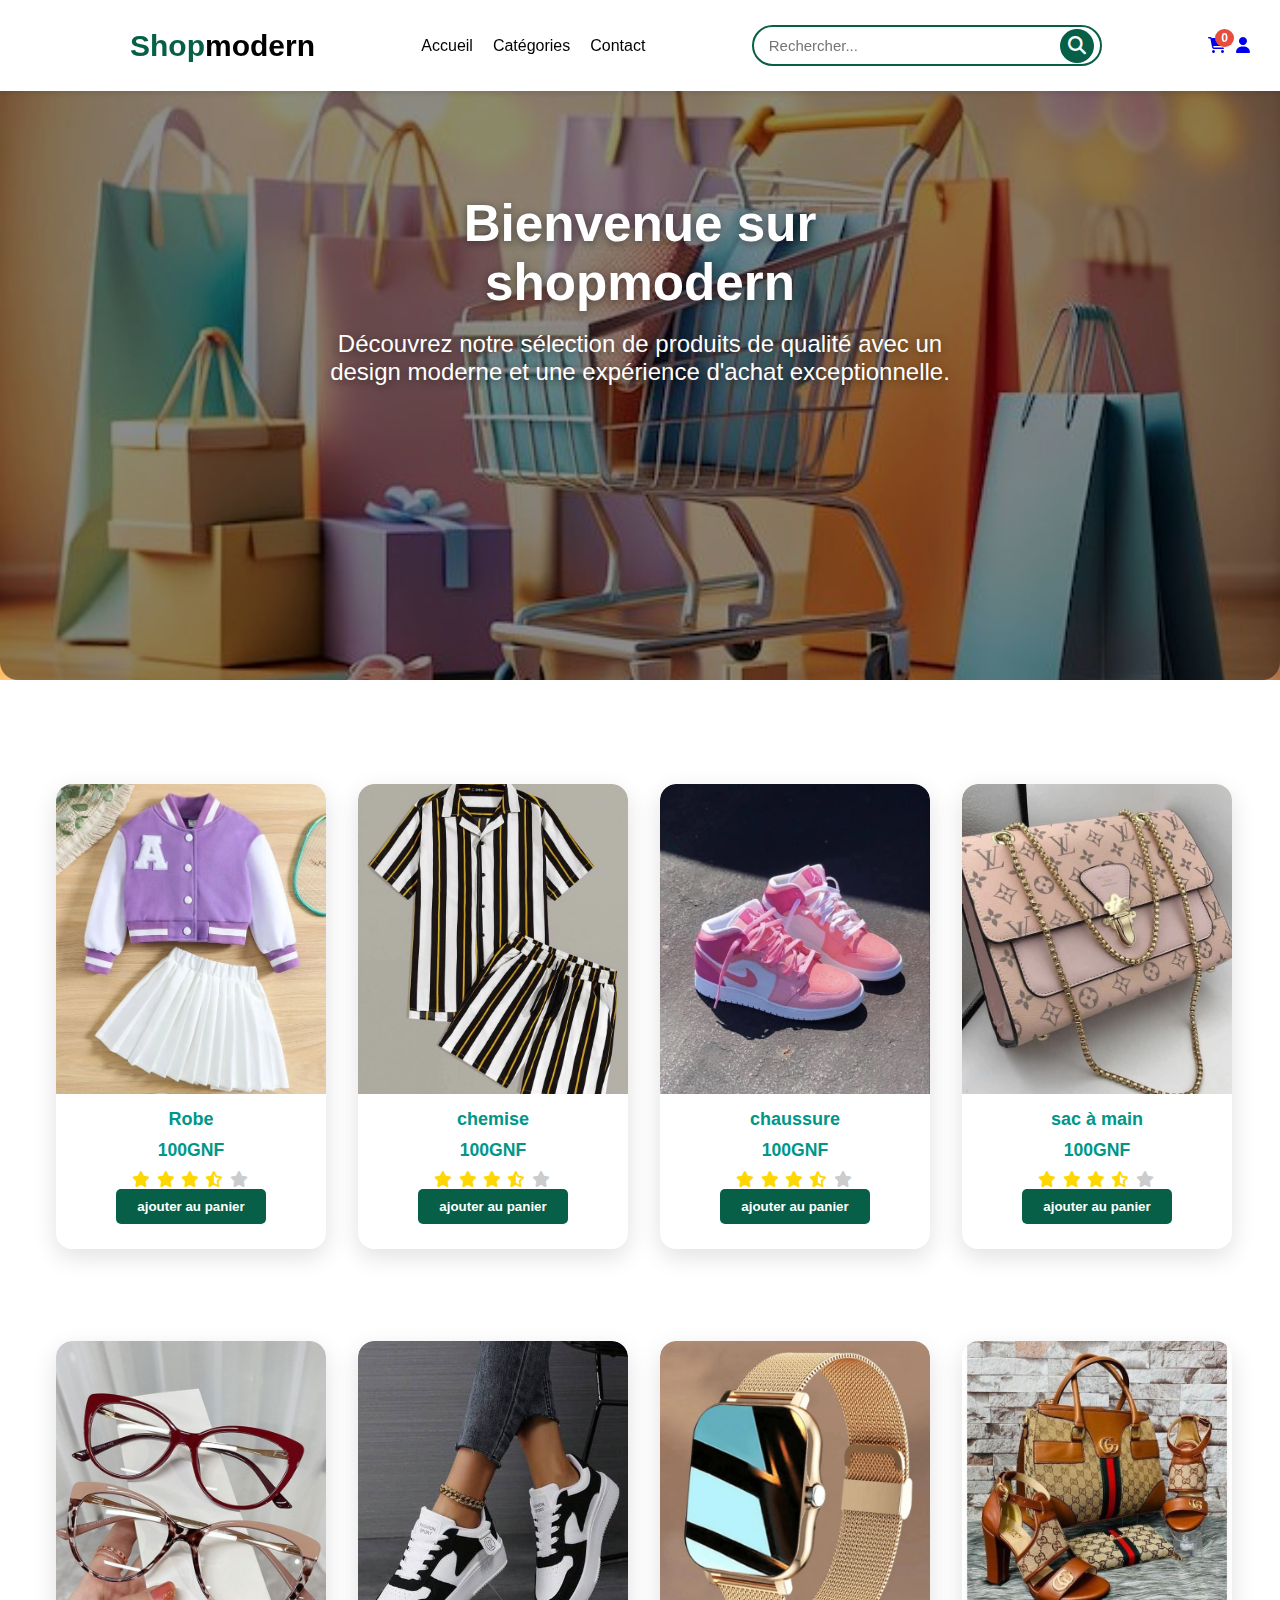
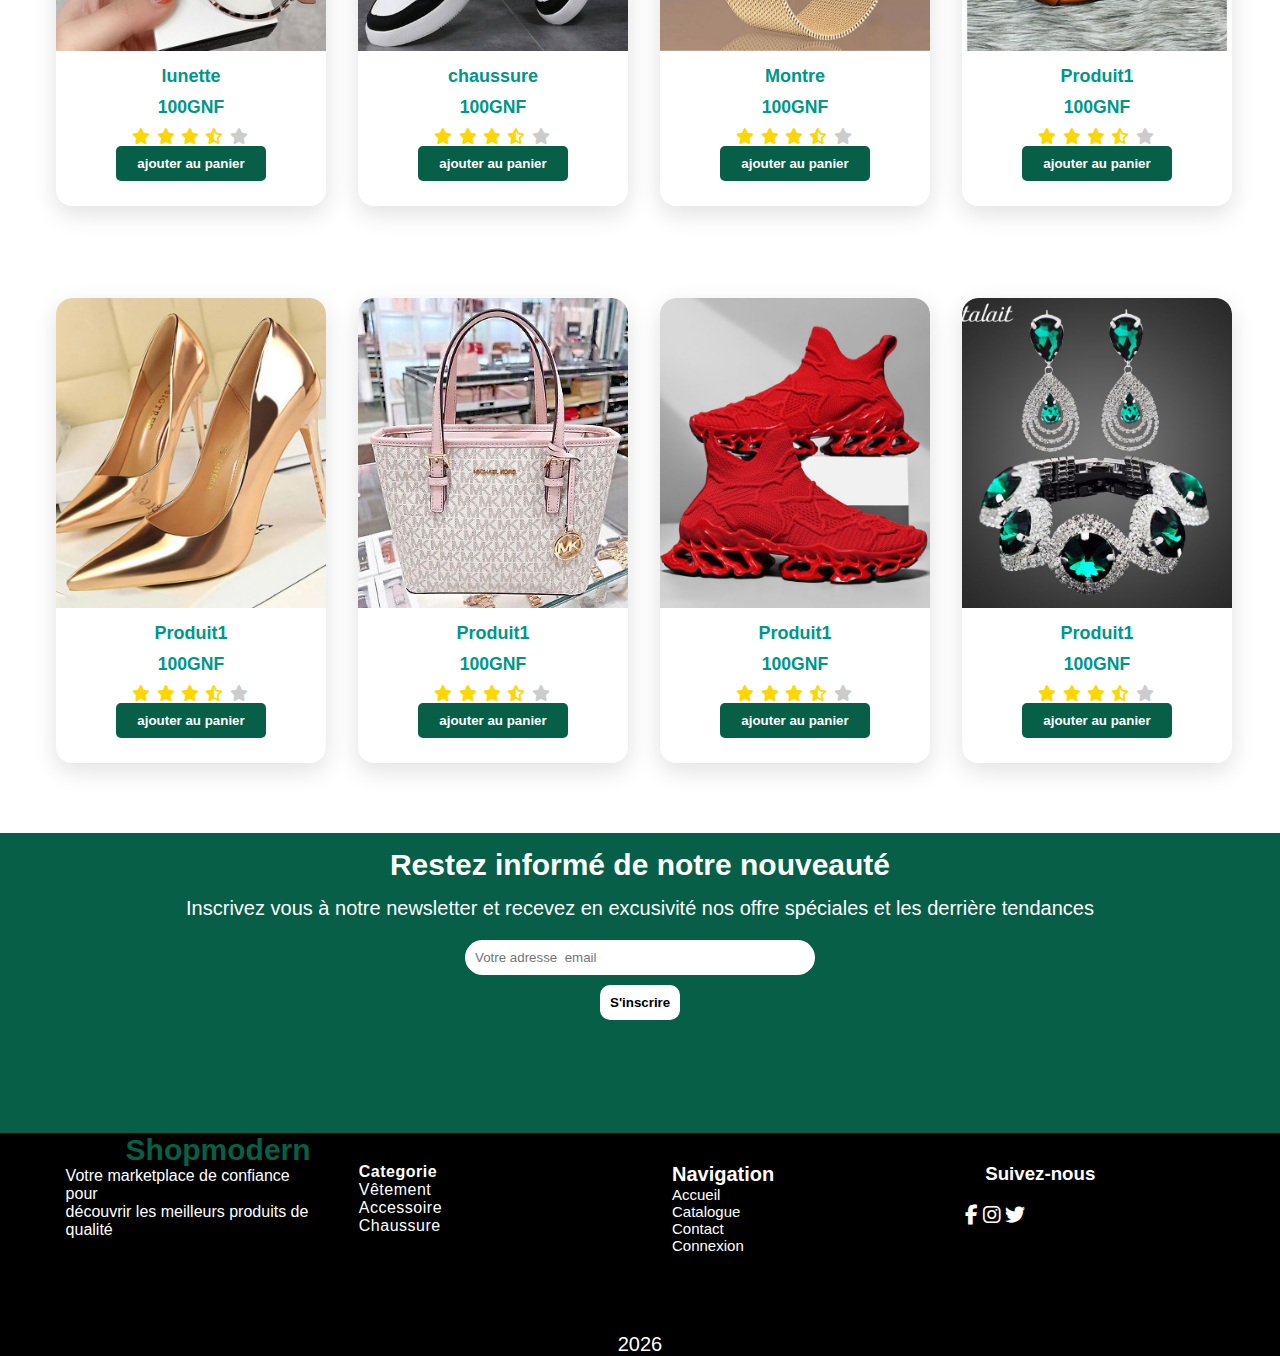
<file: index.html>
<!DOCTYPE html>
<html lang="en">
<head>
    <meta charset="UTF-8">
    <meta name="viewport" content="width=device-width, initial-scale=1.0">
    <title>Document</title>
    <link rel="stylesheet" href="css/header.css">
    <link rel="stylesheet" href="./fontawesome/css/all.min.css">
    <style>
      .cart-bounce {
        animation: cart-bounce 0.5s;
      }
      .search-container {
        margin: 10px 0;
        width: 100%;
        max-width: 350px;
        position: relative;
      }
      .search-container input {
        width: 100%;
        min-width: 0;
      }
      .panier {
        margin-right: 0;
        gap: 10px;
      }
      /* .cards-container, .produitcard et .produitcard img styles sont gérés dans le fichier CSS principal */
      /* .section_image styles sont gérés dans le fichier CSS principal */
      .overlay-text {
        text-align: center;
        padding: 0 10vw;
        width: 100%;
        max-width: 900px;
        margin: 0 auto;
      }
      .footers {
        width: 100%;
        box-sizing: border-box;
      }
      .footer-containe {
        display: flex;
        flex-direction: row;
        flex-wrap: nowrap;
        gap: 24px;
        justify-content: center;
        padding: 0 2vw;
        overflow-x: auto;
        padding: 0 2vw;
      }
      .footer-section-about, .categorie, .footer-section-lien, .social {
        min-width: 180px;
        flex: 1 1 180px;
      }
      .footernewle input[type="email"] {
        margin-left: 0;
        width: 90%;
        max-width: 350px;
        display: block;
        margin: 20px auto 0 auto;
      }
      .footernewle button {
        display: block;
        margin: 10px auto 0 auto;
      }
    </style>
</head>
<body>
  <header class="navbar">
    <h1 class="logo">Shop<span style="color: black;">modern</span></h1>
    <ul class="navbarlien">
        <li><a href="index.html">Accueil</a></li>
        <li class="has-sous-menu">
          <a href="#">Catégories</a>
          <ul class="sous_menu">
            <li><a href="vetement.html">Vêtement</a></li>
            <li><a href="accessoire.html">Accessoire</a></li>
            <li><a href="chaussure.html">Chaussure</a></li>
          </ul>
        </li>
        <li><a href="contact.html">Contact</a></li>
    </ul>
    <div class="search-container">
      <input type="search" id="searchBar" placeholder="Rechercher...">
      <button type="submit"><i class="fa fa-search"></i></button>
    </div>
    <div class="panier">
        <a href="panier.html" id="openCart"><i class="fas fa-shopping-cart"></i></a>
        <div class="Connexion">
            <a href="#" id="openLogin"><i class="fas fa-user icon-connexion"></i></a>
        </div>
  <!-- Modal Connexion -->
  <div id="loginModal" style="display:none;position:fixed;z-index:2000;left:0;top:0;width:100vw;height:100vh;background:rgba(0,0,0,0.45);justify-content:center;align-items:center;">
    <div style="background:white;padding:32px 24px 24px 24px;border-radius:12px;max-width:350px;width:90%;margin:auto;position:relative;box-shadow:0 8px 32px rgba(0,0,0,0.18);">
      <button id="closeLoginModal" style="position:absolute;top:10px;right:14px;background:none;border:none;font-size:22px;cursor:pointer;color:#065f46;">&times;</button>
      <h2 style="text-align:center;color:#065f46;margin-bottom:18px;">Connexion</h2>
      <form>
        <input type="text" id="loginUsername" placeholder="Nom d'utilisateur" style="width:100%;padding:10px;margin-bottom:12px;border-radius:6px;border:1px solid #ccc;">
        <input type="password" id="loginPassword" placeholder="Mot de passe" style="width:100%;padding:10px;margin-bottom:18px;border-radius:6px;border:1px solid #ccc;">
        <button type="submit" id="loginSubmitBtn" style="width:100%;background:#065f46;color:white;padding:10px;border:none;border-radius:6px;font-weight:bold;">Se connecter</button>
      </form>
    </div>
  </div>
    </div>
  </header>
  <div class="section_image">
    <div class="overlay-text">
      <h1>Bienvenue sur shopmodern</h1>
      <p>Découvrez notre sélection de produits de qualité avec un design moderne et une expérience d'achat exceptionnelle.</p>
    </div>
  </div>

  <h2 class="titr">PRODUIT VEDETTE</h2>
  <div class="cards-container">
    <!-- Cartes produits ici (copie/colle les cards d'origine ici) -->
    <div class="produitcard">
      <img src="image/image card/f039e802-74b7-4afd-b7bd-7a650c074ef2.jpeg" alt="Produit1">
      <div class="card-content">
        <h3>Robe</h3>
        <p class="prix">100GNF</p>
        <div class="rating">
          <i class="fas fa-star"></i>
          <i class="fas fa-star"></i>
          <i class="fas fa-star"></i>
          <i class="fas fa-star-half-alt"></i>
          <i class="fas fa-star grey"></i>
        </div>
        <button class="add-to-cart">ajouter au panier</button>
      </div>
    </div>
    <div class="produitcard">
      <img src="image/image card/340ff816-9205-4ab1-aa69-37f6d7817b74.jpeg" alt="">
      <div class="card-content">
        <h3>chemise</h3>
        <p class="prix">100GNF</p>
        <div class="rating">
          <i class="fas fa-star"></i>
          <i class="fas fa-star"></i>
          <i class="fas fa-star"></i>
          <i class="fas fa-star-half-alt"></i>
          <i class="fas fa-star grey"></i>
        </div>
        <button class="add-to-cart">ajouter au panier</button>
      </div>
    </div>
    <div class="produitcard">
      <img src="image/image card/8f21c7d3-3765-46bb-a125-e3db2917190b.jpeg" alt="">
      <div class="card-content">
        <h3>chaussure</h3>
        <p class="prix">100GNF</p>
        <div class="rating">
          <i class="fas fa-star"></i>
          <i class="fas fa-star"></i>
          <i class="fas fa-star"></i>
          <i class="fas fa-star-half-alt"></i>
          <i class="fas fa-star grey"></i>
        </div>
        <button class="add-to-cart">ajouter au panier</button>
      </div>
    </div>
    <div class="produitcard">
      <img src="image/image card/fcc99873-2a4d-40d2-93c6-8b87c25bab86.jpeg" alt="">
      <div class="card-content">
        <h3>sac à main</h3>
        <p class="prix">100GNF</p>
        <div class="rating">
          <i class="fas fa-star"></i>
          <i class="fas fa-star"></i>
          <i class="fas fa-star"></i>
          <i class="fas fa-star-half-alt"></i>
          <i class="fas fa-star grey"></i>
        </div>
        <button class="add-to-cart">ajouter au panier</button>
      </div>
    </div>
    <div class="produitcard">
      <img src="image/image card/Lunettes de vue œil de chat avec monture en métal….jpeg" alt="">
      <div class="card-content">
        <h3>lunette</h3>
        <p class="prix">100GNF</p>
        <div class="rating">
          <i class="fas fa-star"></i>
          <i class="fas fa-star"></i>
          <i class="fas fa-star"></i>
          <i class="fas fa-star-half-alt"></i>
          <i class="fas fa-star grey"></i>
        </div>
        <button class="add-to-cart">ajouter au panier</button>
      </div>
    </div>
    <div class="produitcard">
      <img src="image/image card/c59f268a-e886-4491-bda9-4237e0734c1c.jpeg" alt="">
      <div class="card-content">
        <h3>chaussure</h3>
        <p class="prix">100GNF</p>
        <div class="rating">
          <i class="fas fa-star"></i>
          <i class="fas fa-star"></i>
          <i class="fas fa-star"></i>
          <i class="fas fa-star-half-alt"></i>
          <i class="fas fa-star grey"></i>
        </div>
        <button class="add-to-cart">ajouter au panier</button>
      </div>
    </div>
    <div class="produitcard">
      <img src="image/image card/7a2fc615-307a-4bb8-a093-b115f7e483f8.jpeg" alt="">
      <div class="card-content">
        <h3>Montre</h3>
        <p class="prix">100GNF</p>
        <div class="rating">
          <i class="fas fa-star"></i>
          <i class="fas fa-star"></i>
          <i class="fas fa-star"></i>
          <i class="fas fa-star-half-alt"></i>
          <i class="fas fa-star grey"></i>
        </div>
        <button class="add-to-cart">ajouter au panier</button>
      </div>
    </div>
    <div class="produitcard">
      <img src="image/image card/103819cb-a6a8-4865-a096-744b41461188.jpeg" alt="">
      <div class="card-content">
        <h3>Produit1</h3>
        <p class="prix">100GNF</p>
        <div class="rating">
          <i class="fas fa-star"></i>
          <i class="fas fa-star"></i>
          <i class="fas fa-star"></i>
          <i class="fas fa-star-half-alt"></i>
          <i class="fas fa-star grey"></i>
        </div>
        <button class="add-to-cart">ajouter au panier</button>
      </div>
    </div>
    <div class="produitcard">
      <img src="image/image card/4a7d9c38-ad77-4206-901f-a53fbee61ddc.jpeg" alt="">
      <div class="card-content">
        <h3>Produit1</h3>
        <p class="prix">100GNF</p>
        <div class="rating">
          <i class="fas fa-star"></i>
          <i class="fas fa-star"></i>
          <i class="fas fa-star"></i>
          <i class="fas fa-star-half-alt"></i>
          <i class="fas fa-star grey"></i>
        </div>
        <button class="add-to-cart">ajouter au panier</button>
      </div>
    </div>
    <div class="produitcard">
      <img src="image/image card/Top Seller for Michael Kors Jet Set Travel Extra… (1).jpeg" alt="">
      <div class="card-content">
        <h3>Produit1</h3>
        <p class="prix">100GNF</p>
        <div class="rating">
          <i class="fas fa-star"></i>
          <i class="fas fa-star"></i>
          <i class="fas fa-star"></i>
          <i class="fas fa-star-half-alt"></i>
          <i class="fas fa-star grey"></i>
        </div>
        <button class="add-to-cart">ajouter au panier</button>
      </div>
    </div>
    <div class="produitcard">
      <img src="image/image card/chaussure homme basket homme Chaussures de course… (1).jpeg" alt="">
      <div class="card-content">
        <h3>Produit1</h3>
        <p class="prix">100GNF</p>
        <div class="rating">
          <i class="fas fa-star"></i>
          <i class="fas fa-star"></i>
          <i class="fas fa-star"></i>
          <i class="fas fa-star-half-alt"></i>
          <i class="fas fa-star grey"></i>
        </div>
        <button class="add-to-cart">ajouter au panier</button>
      </div>
    </div>
    <div class="produitcard">
      <img src="image/image card/036eac1e-1d77-4cf6-b5fb-7dc45afacdb4.jpeg" alt="">
      <div class="card-content">
        <h3>Produit1</h3>
        <p class="prix">100GNF</p>
        <div class="rating">
          <i class="fas fa-star"></i>
          <i class="fas fa-star"></i>
          <i class="fas fa-star"></i>
          <i class="fas fa-star-half-alt"></i>
          <i class="fas fa-star grey"></i>
        </div>
        <button class="add-to-cart">ajouter au panier</button>
      </div>
    </div>
  </div>
    

    <div class="footers">
      <div class="footernewle">
        <h3>Restez informé de notre nouveauté</h3>
        <p>Inscrivez vous à notre newsletter et recevez en excusivité nos offre spéciales et les derrière tendances</p>
        <form id="Newsletterfooter">
          <input type="email" placeholder="Votre adresse  email" required>
          <button type="submit" id="bnt">S'inscrire</button>
        </form>

      </div>
      <div class="footer-containe">
        <div class="footer-section-about">
          <h2 class="logo">Shopmodern</h2>
          <p>Votre marketplace de confiance  pour<br> découvrir les meilleurs produits de qualité</p>

        </div>
        <div class="categorie">
          <h4>Categorie</h4>
          <ul>
            <li>Vêtement</li>
            <li>Accessoire</li>
            <li>Chaussure</li>
            

          </ul>

        </div>
        <div class="footer-section-lien">
        <ul>
          <h3>Navigation</h3>
          <li><a href="#">Accueil</a></li>
          <li><a href="#">Catalogue</a></li>
          <li><a href="#">Contact</a></li>
          <li><a href="#">Connexion</a></li>
        </ul>


        </div>
         
          <div class="social">
            <h3>Suivez-nous</h3>
         <a href="#"><i class="fab fa-facebook-f"></i></a>
         <a href="#"><i class="fab fa-instagram"></i></a>
         <a href="#"><i class="fab fa-twitter"></i></a>

          </div>
         
    </div>

       <div class="botton-bar">
              <p id="annee">&copy; 2025 shopmoderne tous droit reserver</p>
            </div>
       </div>
       
      
    
</body>
<script src="index.js"></script>
<script>
// Affichage du formulaire de connexion (modal)
document.addEventListener('DOMContentLoaded', function() {
  const openLogin = document.getElementById('openLogin');
  const loginModal = document.getElementById('loginModal');
  const closeLogin = document.getElementById('closeLogin');
  if (openLogin && loginModal && closeLogin) {
    openLogin.addEventListener('click', function(e) {
      e.preventDefault();
      loginModal.style.display = 'flex';
    });
    closeLogin.addEventListener('click', function() {
      loginModal.style.display = 'none';
      document.getElementById('loginMessage').style.display = 'none';
    });
    loginModal.addEventListener('click', function(e) {
      if (e.target === loginModal) loginModal.style.display = 'none';
    });
    document.getElementById('loginForm').addEventListener('submit', function(e) {
      e.preventDefault();
      // Stocker email et mot de passe dans localStorage
      const email = document.getElementById('loginEmail').value;
      const password = document.getElementById('loginPassword').value;
      localStorage.setItem('userEmail', email);
      localStorage.setItem('userPassword', password);
      document.getElementById('loginMessage').style.display = 'block';
      setTimeout(function() {
        loginModal.style.display = 'none';
        document.getElementById('loginMessage').style.display = 'none';
        document.getElementById('loginForm').reset();
      }, 1800);
    });
  }


});
</script>
</body>
</html>
</file>
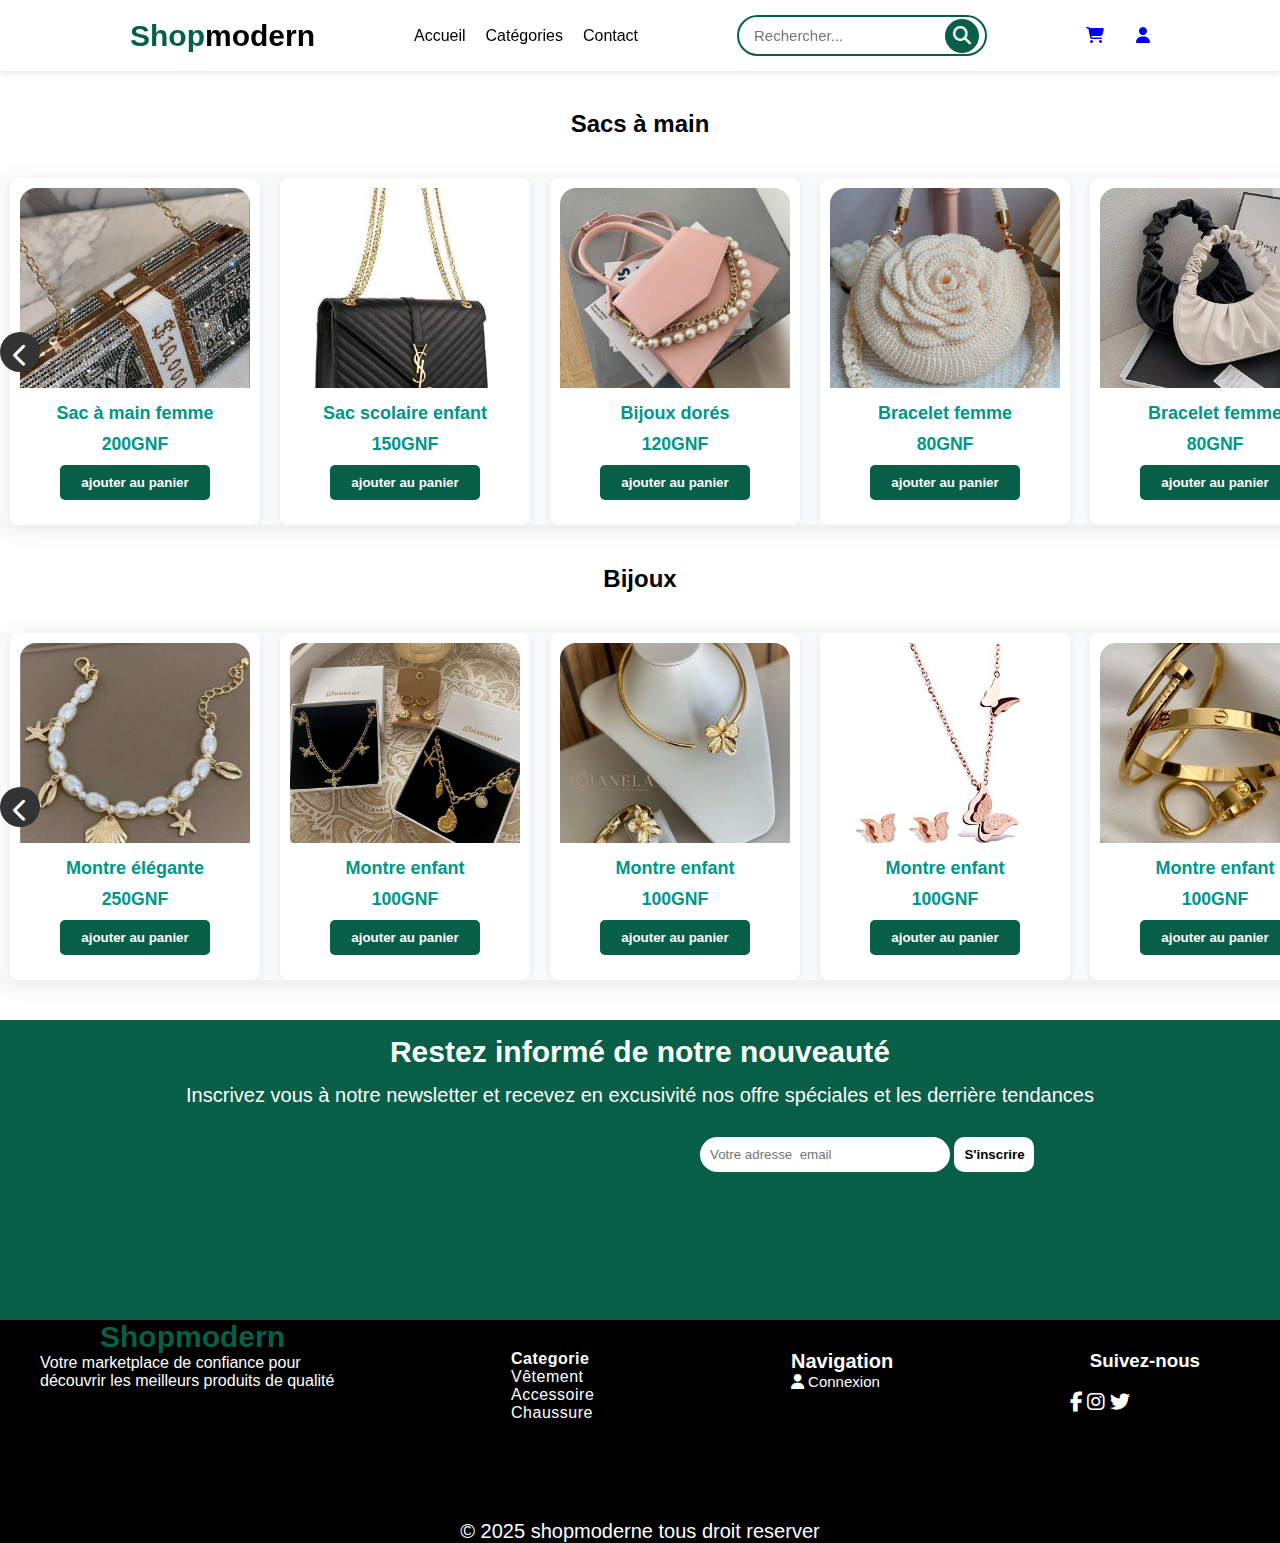
<file: accessoire.html>
<!DOCTYPE html>
<html lang="fr">
<head>
    <meta charset="UTF-8">
    <meta name="viewport" content="width=device-width, initial-scale=1.0">
    <title>Accessoires - Shopmodern</title>
    <link rel="stylesheet" href="css/header.css">
    <link rel="stylesheet" href="./fontawesome/css/all.min.css">
    <style>
      .carousel-container {
        width: 1350px;
        margin: 40px auto;
        overflow: hidden;
        position: relative;
        box-shadow: 0 4px 24px rgba(0,0,0,0.10);
        border-radius: 16px;
        background: #f8fafc;
      }
      .carousel-track {
        display: flex;
        flex-wrap: nowrap;
        transition: transform 0.5s;
        width: max-content;
      }
       
      .produitcard {
        
        min-width:250px;
        max-width: 250px;
        margin: 0 10px;
        background: #fff;
        border-radius: 8px;
        box-shadow: 0 2px 8px rgba(0,0,0,0.08);
        padding: 10px;
        text-align: center;
        flex-shrink: 0;
        
      }
      .carousel-btn {
        position: absolute;
        top: 50%;
        transform: translateY(-50%);
        background: #333;
        color: #fff;
        border: none;
        border-radius: 50%;
        width: 40px;
        height: 40px;
        font-size: 1.5em;
        cursor: pointer;
        z-index: 2;
      }
      .carousel-btn.left { left: 0; }
      .carousel-btn.right { right: 0; }
      .cart-bounce {
        animation: cart-bounce 0.5s;
      }
      @keyframes cart-bounce {
        0% { transform: scale(1); }
        30% { transform: scale(1.3); }
        60% { transform: scale(0.9); }
        100% { transform: scale(1); }
      }
    </style>
</head>
<body>
  <header class="navbar">
    <h1 class="logo">Shop<span style="color: black;">modern</span></h1>


    <ul class="navbarlien">
        <li><a href="index.html">Accueil</a></li>
        <li class="has-sous-menu">
          <a href="#">Catégories</a>
          <ul class="sous_menu">
            <li><a href="vetement.html">Vêtement</a></li>
            <li><a href="accessoire.html">Accessoire</a></li>
            <li><a href="chaussure.html">Chaussure</a></li>
          </ul>
        </li>
        <li><a href="contact.html">Contact</a></li>
    </ul>
    <div class="search-container">
      <input type="search" id="searchBar" placeholder="Rechercher...">
      <button type="submit"><i class="fa fa-search"></i></button>
    </div>
    <div class="panier">
        <a href="panier.html" id="openCart"><i class="fas fa-shopping-cart"></i></a>
        <div class="Connexion">
            <a href="#" id="openLogin"><i class="fas fa-user icon-connexion"></i></a>
        </div>
    <!-- ...menu identique à index.html... -->
    <!-- Modal Connexion -->
    <div id="loginModal" class="login-modal" style="display:none;position:fixed;top:0;left:0;right:0;bottom:0;z-index:9999;background:rgba(0,0,0,0.4);align-items:center;justify-content:center;">
      <div class="login-modal-content" style="background:#fff;border-radius:12px;padding:32px 24px 24px 24px;min-width:320px;max-width:95vw;box-shadow:0 8px 32px rgba(0,0,0,0.18);position:relative;display:flex;flex-direction:column;align-items:center;">
        <span class="close-login" id="closeLogin" style="position:absolute;top:12px;right:18px;font-size:2rem;color:#065f46;cursor:pointer;">&times;</span>
        <h2>Connexion</h2>
        <form id="loginForm" autocomplete="off" style="display:flex;flex-direction:column;gap:12px;width:100%;margin-top:10px;">
          <label for="loginEmail">Email</label>
          <input type="email" id="loginEmail" name="loginEmail" required placeholder="Votre email" style="padding:10px 12px;border-radius:8px;border:1.5px solid #b2dfdb;font-size:1rem;background:#f8fafc;">
          <label for="loginPassword">Mot de passe</label>
          <input type="password" id="loginPassword" name="loginPassword" required placeholder="Votre mot de passe" style="padding:10px 12px;border-radius:8px;border:1.5px solid #b2dfdb;font-size:1rem;background:#f8fafc;">
          <button type="submit" style="background:#065f46;color:#fff;border:none;border-radius:8px;padding:12px 0;font-size:1.1rem;font-weight:bold;margin-top:10px;cursor:pointer;transition:background 0.2s;">Se connecter</button>
        </form>
        <div id="loginMessage" style="color:#009688;margin-top:10px;display:none;">Connexion réussie !</div>
      </div>
    </div>
  </header>

  <h2 style="text-align:center; margin-top:30px;">Sacs à main</h2>
  <div class="carousel-container">
    <button class="carousel-btn left" onclick="moveCarouselSac(-1)"><i class="fas fa-chevron-left"></i></button>
    <div class="carousel-track" id="carouselTrackSac">
      <div class="produitcard">
        <img src="image/image sac/a465b9fd-8038-41c9-b45c-f474604c2857.jpeg" alt="Sac 1" style="width:100%;height:200px;object-fit:cover;">
        <div class="card-content">
          <h3>Sac à main femme</h3>
          <p class="prix">200GNF</p>
          <button class="add-to-cart">ajouter au panier</button>
        </div>
      </div>
      <div class="produitcard">
        <img src="image/image sac/a69052b4-0b30-47e0-b4f0-f9287dbebd43.jpeg" alt="Sac 2" style="width:100%;height:200px;object-fit:cover;">
        <div class="card-content">
          <h3>Sac scolaire enfant</h3>
          <p class="prix">150GNF</p>
          <button class="add-to-cart">ajouter au panier</button>
        </div>
      </div>
      <div class="produitcard">
        <img src="image/image sac/a6a59a7a-a867-4058-93f7-ef0784da29be.jpeg" alt="Bijou 1" style="width:100%;height:200px;object-fit:cover;">
        <div class="card-content">
          <h3>Bijoux dorés</h3>
          <p class="prix">120GNF</p>
          <button class="add-to-cart">ajouter au panier</button>
        </div>
      </div>
      <div class="produitcard">
        <img src="image/image sac/bbb719ec-10b6-43a6-859b-746e0bbb8104.jpeg" alt="Bijou 2" style="width:100%;height:200px;object-fit:cover;">
        <div class="card-content">
          <h3>Bracelet femme</h3>
          <p class="prix">80GNF</p>
          <button class="add-to-cart">ajouter au panier</button>
        </div>
      </div>
      <div class="produitcard">
        <img src="image/image sac/d465d8a8-1edd-451a-a664-1e6549b4cddd.jpeg" alt="Bijou 3" style="width:100%;height:200px;object-fit:cover;">
        <div class="card-content">
          <h3>Bracelet femme</h3>
          <p class="prix">80GNF</p>
          <button class="add-to-cart">ajouter au panier</button>
        </div>
      </div>
      <div class="produitcard">
        <img src="image/image sac/Dê uma olhada em 1-3-6 mochila escolar infantil à….jpeg" alt="Bijou 4" style="width:100%;height:200px;object-fit:cover;">
        <div class="card-content">
          <h3>Bracelet femme</h3>
          <p class="prix">80GNF</p>
          <button class="add-to-cart">ajouter au panier</button>
        </div>
      </div>
      <div class="produitcard">
        <img src="image/image sac/Silhouette _ Sac à MainRéférence….jpeg" alt="Bijou 5" style="width:100%;height:200px;object-fit:cover;">
        <div class="card-content">
          <h3>Bracelet femme</h3>
          <p class="prix">80GNF</p>
          <button class="add-to-cart">ajouter au panier</button>
        </div>
      </div>
      <div class="produitcard">
        <img src="image/image sac/New In_ Chloe Drew Bag in Grey - Size Small….jpeg" alt="Bijou 6" style="width:100%;height:200px;object-fit:cover;">
        <div class="card-content">
          <h3>Bracelet femme</h3>
          <p class="prix">80GNF</p>
          <button class="add-to-cart">ajouter au panier</button>
        </div>
      </div>
      <div class="produitcard">
        <img src="image/image sac/On craque totallement sur ce sac à main Lancaster….jpeg" alt="Bijou 7" style="width:100%;height:200px;object-fit:cover;">
        <div class="card-content">
          <h3>Bracelet femme</h3>
          <p class="prix">80GNF</p>
          <button class="add-to-cart">ajouter au panier</button>
        </div>
      </div>
      <div class="produitcard">
        <img src="image/image sac/Sac À Bandoulière De Grande Capacité Pour Dames….jpeg" alt="Bijou 8" style="width:100%;height:200px;object-fit:cover;">
        <div class="card-content">
          <h3>Bracelet femme</h3>
          <p class="prix">80GNF</p>
          <button class="add-to-cart">ajouter au panier</button>
        </div>
      </div>
      <div class="produitcard">
        <img src="image/image sac/Sac à main à la mode_ Le sac à main présente un….jpeg" alt="Bijou 9" style="width:100%;height:200px;object-fit:cover;">
        <div class="card-content">
          <h3>Bracelet femme</h3>
          <p class="prix">80GNF</p>
          <button class="add-to-cart">ajouter au panier</button>
        </div>
      </div>
      <div class="produitcard">
        <img src="image/image sac/YAMTION Sac à Dos pour Femme, Sac d'École pour….jpeg" alt="Bijou 10" style="width:100%;height:200px;object-fit:cover;">
        <div class="card-content">
          <h3>Bracelet femme</h3>
          <p class="prix">80GNF</p>
          <button class="add-to-cart">ajouter au panier</button>
        </div>
      </div>
      <div class="produitcard">
        <img src="image/image sac/African Print Tote Bag_African Fashion Tote Bags… (1).jpeg" alt="Bijou 11" style="width:100%;height:200px;object-fit:cover;">
        <div class="card-content">
          <h3>Bracelet femme</h3>
          <p class="prix">80GNF</p>
          <button class="add-to-cart">ajouter au panier</button>
        </div>
      </div>
      <div class="produitcard">
        <img src="image/image sac/Dê uma olhada em 1-3-6 mochila escolar infantil à….jpeg" alt="Bijou 12" style="width:100%;height:200px;object-fit:cover;">
        <div class="card-content">
          <h3>Bracelet femme</h3>
          <p class="prix">80GNF</p>
          <button class="add-to-cart">ajouter au panier</button>
        </div>
      </div>
    </div>
    <button class="carousel-btn right" onclick="moveCarouselSac(1)"><i class="fas fa-chevron-right"></i></button>
  </div>

  <h2 style="text-align:center; margin-top:30px;">Bijoux</h2>
  <div class="carousel-container">
    <button class="carousel-btn left" onclick="moveCarouselMontre(-1)"><i class="fas fa-chevron-left"></i></button>
    <div class="carousel-track" id="carouselTrackMontre">
      <div class="produitcard">
        <img src="image/image bijoux/1 pièce Bracelet de perles synthétiques en….jpeg" alt="Montre 1" style="width:100%;height:200px;object-fit:cover;">
        <div class="card-content">
          <h3>Montre élégante</h3>
          <p class="prix">250GNF</p>
          <button class="add-to-cart">ajouter au panier</button>
        </div>
      </div>
      <div class="produitcard">
        <img src="image/image card/Découvrez l’élégance de trois bijoux uniques _ un….jpeg" alt="Montre 2" style="width:100%;height:200px;object-fit:cover;">
        <div class="card-content">
          <h3>Montre enfant</h3>
          <p class="prix">100GNF</p>
          <button class="add-to-cart">ajouter au panier</button>
        </div>
      </div>
      <div class="produitcard">
        <img src="image/image bijoux/53ea3144-541d-493d-b829-5c3f0f2e2ed2.jpeg" alt="Montre 3" style="width:100%;height:200px;object-fit:cover;">
        <div class="card-content">
          <h3>Montre enfant</h3>
          <p class="prix">100GNF</p>
          <button class="add-to-cart">ajouter au panier</button>
        </div>
      </div>
      <div class="produitcard">
        <img src="image/image bijoux/57f207fb-b69f-4f9d-b81b-46ddd773ee9f.jpeg" alt="Montre 4" style="width:100%;height:200px;object-fit:cover;">
        <div class="card-content">
          <h3>Montre enfant</h3>
          <p class="prix">100GNF</p>
          <button class="add-to-cart">ajouter au panier</button>
        </div>
      </div>
      <div class="produitcard">
        <img src="image/image bijoux/7074bb09-1a89-4104-b50a-9475a7a54ddf.jpeg" alt="Montre 5" style="width:100%;height:200px;object-fit:cover;">
        <div class="card-content">
          <h3>Montre enfant</h3>
          <p class="prix">100GNF</p>
          <button class="add-to-cart">ajouter au panier</button>
        </div>
      </div>
      <div class="produitcard">
        <img src="image/image bijoux/7a2fc615-307a-4bb8-a093-b115f7e483f8.jpeg" alt="Montre 6" style="width:100%;height:200px;object-fit:cover;">
        <div class="card-content">
          <h3>Montre enfant</h3>
          <p class="prix">100GNF</p>
          <button class="add-to-cart">ajouter au panier</button>
        </div>
      </div>
      <div class="produitcard">
        <img src="image/image bijoux/8bee8457-3540-420f-8597-e4083a55243c.jpeg" alt="Montre 7" style="width:100%;height:200px;object-fit:cover;">
        <div class="card-content">
          <h3>Montre enfant</h3>
          <p class="prix">100GNF</p>
          <button class="add-to-cart">ajouter au panier</button>
        </div>
      </div>
      <div class="produitcard">
        <img src="image/image bijoux/b32fb448-db70-49c3-bf6c-eb513f8ec940.jpeg" alt="Montre 8" style="width:100%;height:200px;object-fit:cover;">
        <div class="card-content">
          <h3>Montre enfant</h3>
          <p class="prix">100GNF</p>
          <button class="add-to-cart">ajouter au panier</button>
        </div>
      </div>
      <div class="produitcard">
        <img src="image/image bijoux/1 set (4 pièces) Collier pendentif fleur mode….jpeg" alt="Montre 9" style="width:100%;height:200px;object-fit:cover;">
        <div class="card-content">
          <h3>Montre enfant</h3>
          <p class="prix">100GNF</p>
          <button class="add-to-cart">ajouter au panier</button>
        </div>
      </div>
      <div class="produitcard">
        <img src="image/image card/Découvrez l’élégance de trois bijoux uniques _ un….jpeg" alt="Montre 10" style="width:100%;height:200px;object-fit:cover;">
        <div class="card-content">
          <h3>Montre enfant</h3>
          <p class="prix">100GNF</p>
          <button class="add-to-cart">ajouter au panier</button>
        </div>
      </div>
      <div class="produitcard">
        <img src="image/image bijoux/High Quality 2 Layers Artificial Coral Bead….jpeg" alt="Montre 11" style="width:100%;height:200px;object-fit:cover;">
        <div class="card-content">
          <h3>Montre enfant</h3>
          <p class="prix">100GNF</p>
          <button class="add-to-cart">ajouter au panier</button>
        </div>
      </div>
      <div class="produitcard">
        <img src="image/image bijoux/Découvrez l’élégance de trois bijoux uniques _ un….jpeg" alt="Montre 12" style="width:100%;height:200px;object-fit:cover;">
        <div class="card-content">
          <h3>Montre enfant</h3>
          <p class="prix">100GNF</p>
          <button class="add-to-cart">ajouter au panier</button>
        </div>
      </div>
      <div class="produitcard">
        <img src="image/image bijoux/Montre connectée de sport pour hommes et femmes….jpeg" alt="Montre 13" style="width:100%;height:200px;object-fit:cover;">
        <div class="card-content">
          <h3>Montre enfant</h3>
          <p class="prix">100GNF</p>
          <button class="add-to-cart">ajouter au panier</button>
        </div>
      </div>
      <div class="produitcard">
        <img src="image/image bijoux/Sporty      Embellished   Smart Watches & Accs.jpeg" alt="Montre 14" style="width:100%;height:200px;object-fit:cover;">
        <div class="card-content">
          <h3>Montre sport</h3>
          <p class="prix">180GNF</p>
          <button class="add-to-cart">ajouter au panier</button>
        </div>
      </div>
    </div>
    <button class="carousel-btn right" onclick="moveCarouselMontre(1)"><i class="fas fa-chevron-right"></i></button>
  </div>

  <div class="footers">
      <div class="footernewle">
        <h3>Restez informé de notre nouveauté</h3>
        <p>Inscrivez vous à notre newsletter et recevez en excusivité nos offre spéciales et les derrière tendances</p>
        <form id="Newsletterfooter">
          <input type="email" placeholder="Votre adresse  email" required>
          <button type="submit" id="bnt">S'inscrire</button>
        </form>
      </div>
      <div class="footer-containe">
        <div class="footer-section-about">
          <h2 class="logo">Shopmodern</h2>
          <p>Votre marketplace de confiance  pour<br> découvrir les meilleurs produits de qualité</p>
        </div>
        <div class="categorie">
          <h4>Categorie</h4>
          <ul>
            <li>Vêtement</li>
            <li>Accessoire</li>
            <li>Chaussure</li>
          </ul>
        </div>
        <div class="footer-section-lien">
        <ul>
          <h3>Navigation</h3>
          <li><a href="#" id="openLogin"><i class="fas fa-user user-icon"></i> Connexion</a></li>
        </ul>
        </div>
          <div class="social">
            <h3>Suivez-nous</h3>
         <a href="#"><i class="fab fa-facebook-f"></i></a>
         <a href="#"><i class="fab fa-instagram"></i></a>
         <a href="#"><i class="fab fa-twitter"></i></a>
          </div>
    </div>
       <div class="botton-bar">
              <p>&copy; 2025 shopmoderne tous droit reserver</p>
            </div>
       </div>
  <script>
    // Carousel Sac/Bijoux
    let posS = 0;
    const trackS = document.getElementById('carouselTrackSac');
    const totalS = trackS.children.length;
    function getVisibleS() {
      return Math.floor(document.getElementById('carouselTrackSac').parentElement.offsetWidth / 270);
    }
    function moveCarouselSac(dir) {
      const visible = getVisibleS();
      posS += dir;
      if (posS < 0) posS = 0;
      if (posS > totalS - visible) posS = Math.max(0, totalS - visible);
      trackS.style.transform = `translateX(${-posS * 270}px)`;
    }
    // Carousel Montre
    let posM = 0;
    const trackM = document.getElementById('carouselTrackMontre');
    const totalM = trackM.children.length;
    function getVisibleM() {
      return Math.floor(document.getElementById('carouselTrackMontre').parentElement.offsetWidth / 270);
    }
    function moveCarouselMontre(dir) {
      const visible = getVisibleM();
      posM += dir;
      if (posM < 0) posM = 0;
      if (posM > totalM - visible) posM = Math.max(0, totalM - visible);
      trackM.style.transform = `translateX(${-posM * 270}px)`;
    }
    window.addEventListener('resize', () => {
      posS = 0;
      trackS.style.transform = `translateX(0px)`;
      posM = 0;
      trackM.style.transform = `translateX(0px)`;
    });
    // Modal Connexion JS
    document.addEventListener('DOMContentLoaded', function() {
      const openLogin = document.getElementById('openLogin');
      const loginModal = document.getElementById('loginModal');
      const closeLogin = document.getElementById('closeLogin');
      if (openLogin && loginModal && closeLogin) {
        openLogin.addEventListener('click', function(e) {
          e.preventDefault();
          loginModal.style.display = 'flex';
        });
        closeLogin.addEventListener('click', function() {
          loginModal.style.display = 'none';
          document.getElementById('loginMessage').style.display = 'none';
        });
        loginModal.addEventListener('click', function(e) {
          if (e.target === loginModal) loginModal.style.display = 'none';
        });
        document.getElementById('loginForm').addEventListener('submit', function(e) {
          e.preventDefault();
          document.getElementById('loginMessage').style.display = 'block';
          setTimeout(function() {
            loginModal.style.display = 'none';
            document.getElementById('loginMessage').style.display = 'none';
            document.getElementById('loginForm').reset();
          }, 1800);
        });
      }
    });
    // Ajout au panier avec animation
    document.querySelectorAll('.add-to-cart').forEach(btn => {
      btn.addEventListener('click', function() {
        const card = btn.closest('.produitcard');
        const img = card.querySelector('img').getAttribute('src');
        const title = card.querySelector('h3').textContent;
        const price = parseInt(card.querySelector('.prix').textContent);
        let cart = JSON.parse(localStorage.getItem('cart') || '[]');
        let found = cart.find(item => item.title === title && item.price === price && item.img === img);
        if (found) {
          found.qty = (found.qty || 1) + 1;
        } else {
          cart.push({ img, title, price, qty: 1 });
        }
        localStorage.setItem('cart', JSON.stringify(cart));
        const panierIcon = document.getElementById('openCart')?.querySelector('i');
        if (panierIcon) {
          panierIcon.classList.add('cart-bounce');
          setTimeout(() => panierIcon.classList.remove('cart-bounce'), 500);
        }
      });
    });
  </script>
</body>
</html>
</file>
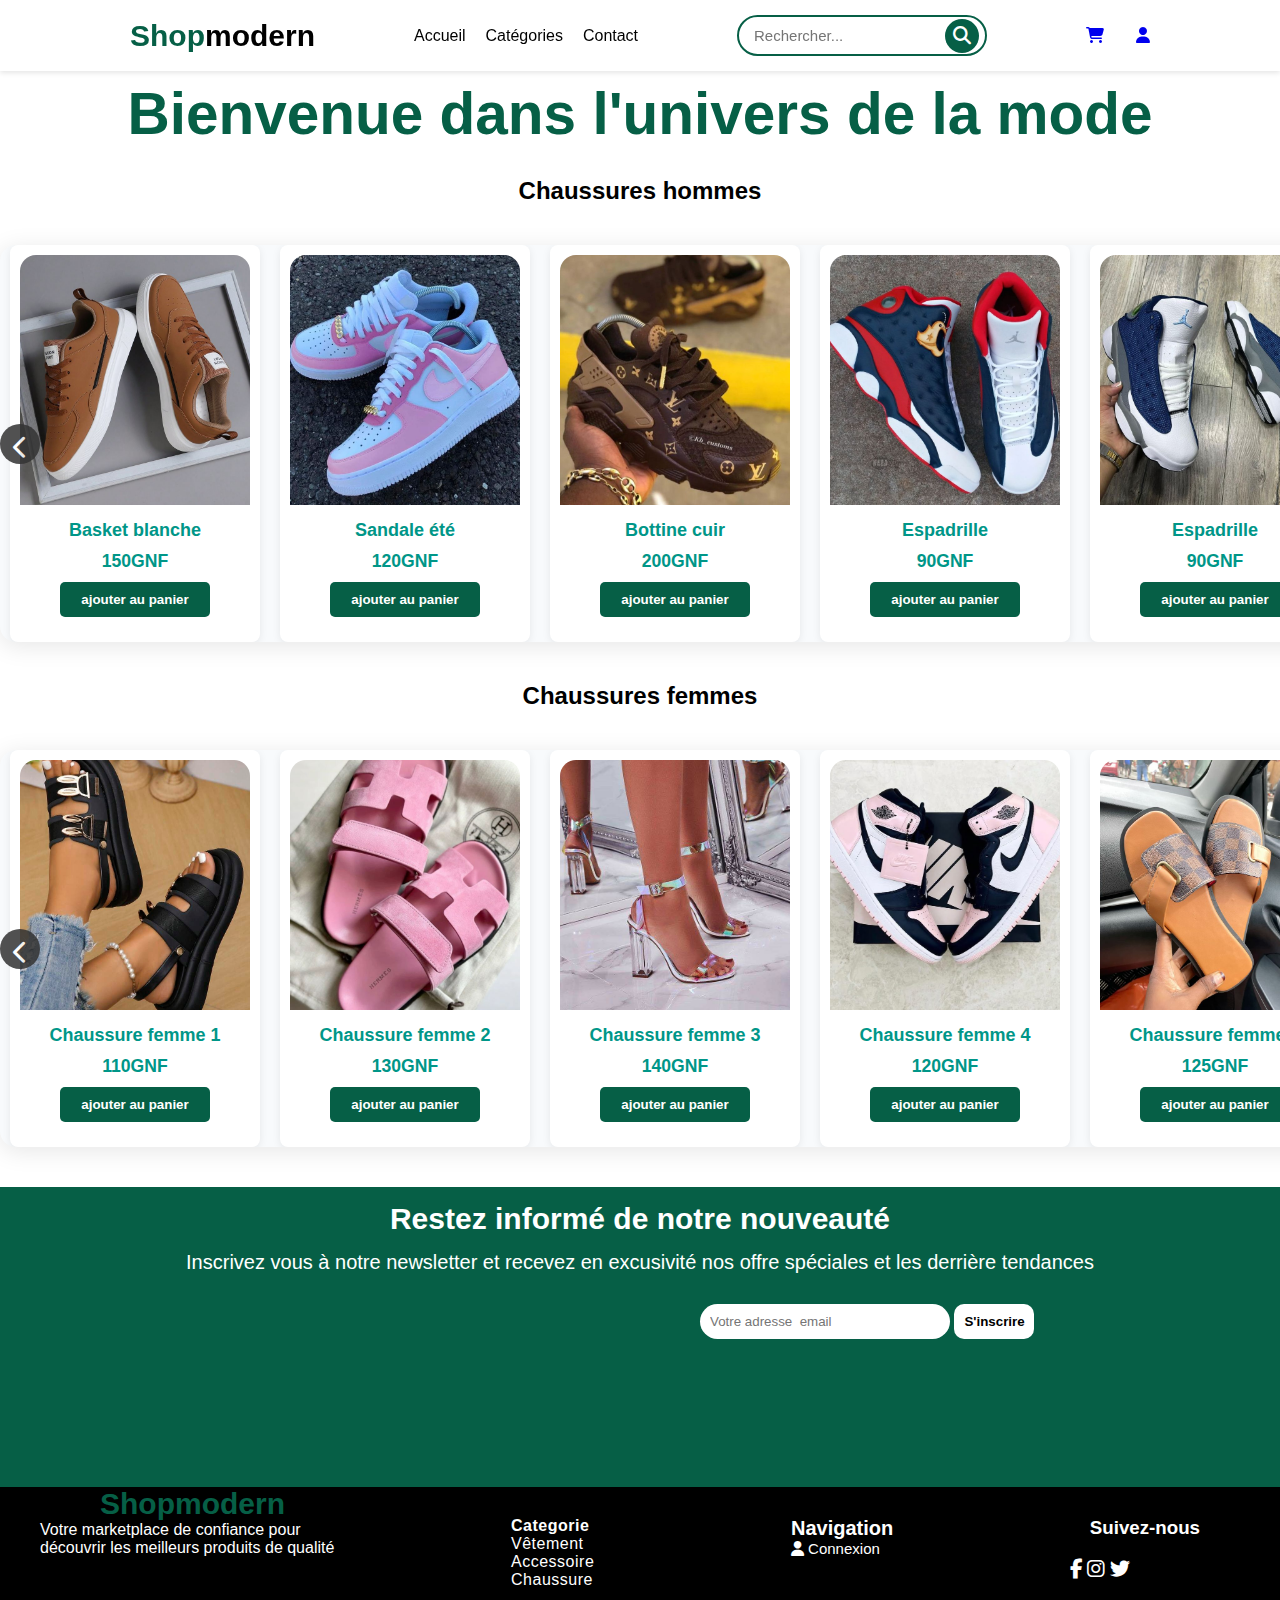
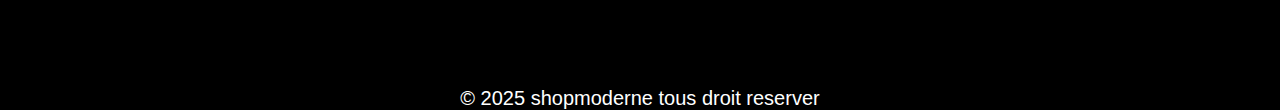
<file: chaussure.html>
<!-- Suppression du texte inutile en haut de page -->
<!DOCTYPE html>
<html lang="fr">
<head>
    <meta charset="UTF-8">
    <meta name="viewport" content="width=device-width, initial-scale=1.0">
    <title>Chaussures - Shopmodern</title>
    <link rel="stylesheet" href="css/header.css">
    <link rel="stylesheet" href="./fontawesome/css/all.min.css">
    <style>
      .carousel-container {
        width: 1350px;
        margin: 40px auto;
        overflow: hidden;
        position: relative;
        box-shadow: 0 4px 24px rgba(0,0,0,0.10);
        border-radius: 16px;
        background: #f8fafc;
      }
      .carousel-track {
        display: flex;
        flex-wrap: nowrap;
        transition: transform 0.5s;
        width: max-content;
      }
      .produitcard {
        min-width: 250px;
        max-width: 250px;
        margin: 0 10px;
        background: #fff;
        border-radius: 8px;
        box-shadow: 0 2px 8px rgba(0,0,0,0.08);
        padding: 10px;
        text-align: center;
        flex-shrink: 0;
      }
      .carousel-btn {
        position: absolute;
        top: 50%;
        transform: translateY(-50%);
        background: #333;
        color: #fff;
        border: none;
        border-radius: 50%;
        width: 40px;
        height: 40px;
        font-size: 1.5em;
        cursor: pointer;
        z-index: 2;
        opacity: 0.85;
      }
      .carousel-btn.left { left: 0; }
      .carousel-btn.right { right: 0; }
      .cart-bounce {
        animation: cart-bounce 0.5s;
      }
      @keyframes cart-bounce {
        0% { transform: scale(1); }
        30% { transform: scale(1.3); }
        60% { transform: scale(0.9); }
        100% { transform: scale(1); }
      }
      .titre{
        text-align: center;
        font-size: 50px;
      }

      @media (max-width: 700px) {
        h2 {
          display: block !important;
          text-align: center !important;
          margin-top: 40px !important;
          color: #065f46 !important;
          font-size: 2rem !important;
        }
        .navbar {
          flex-direction: column;
          align-items: flex-start;
          padding: 10px 8px;
        }
        .logo {
          margin-left: 10px;
          font-size: 22px;
        }
        .navbarlien {
          flex-direction: column;
          gap: 10px;
          margin-right: 0;
          margin-top: 8px;
        }
        .search-container {
          max-width: 100%;
          margin: 8px 0;
        }
        .carousel-container {
          max-width: 100vw;
          min-width: 0;
          overflow: hidden;
        }
        .carousel-track {
          min-width: 0;
          width: 100vw !important;
        }
        .produitcard {
          min-width: 100vw !important;
          max-width: 100vw !important;
          width: 100vw !important;
          margin: 0 !important;
        }
        .cards-container {
          grid-template-columns: 1fr;
          gap: 16px;
        }
        .titre {
          margin-top: 180px;
        }
        .section_image {
          min-height: 320px;
        }
        .section_image .overlay-text {
          font-size: 1rem;
          height: 180px;
          padding: 0 8px;
        }
        .footer-containe {
          display: flex;
          flex-direction: column;
          align-items: stretch;
          gap: 8px;
          min-width: 0;
          width: 100%;
          padding: 0 8px;
        }
        .footer-section-about, .categorie, .footer-section-lien, .social {
          min-width: 0;
          flex: 1 1 auto;
          width: 100%;
          text-align: center;
          display: block;
        }
        .footernewle input[type="email"] {
          width: 98%;
          margin-left: 0;
          max-width: 100%;
        }
        .carousel-btn {
          width: 32px;
          height: 32px;
          font-size: 1.1em;
        }
      }
      @media (max-width: 500px) {
        .carousel-container {
          border-radius: 8px;
        }
        .produitcard {
          min-width: 90vw;
          max-width: 98vw;
          padding: 6px;
        }
        .carousel-btn {
          width: 28px;
          height: 28px;
          font-size: 1em;
        }
        .footernewle h3 {
          font-size: 1.2rem;
        }
        .footernewle p {
          font-size: 1rem;
        }
        .footer-containe {
          gap: 6px;
          padding: 0 2px;
        }
      }
      
    </style>
</head>
<body>
  <header class="navbar">
    <h1 class="logo">Shop<span style="color: black;">modern</span></h1>
    <ul class="navbarlien">
        <li><a href="index.html">Accueil</a></li>
        <li class="has-sous-menu">
          <a href="#">Catégories</a>
          <ul class="sous_menu">
            <li><a href="vetement.html">Vêtement</a></li>
            <li><a href="accessoire.html">Accessoire</a></li>
            <li><a href="chaussure.html">Chaussure</a></li>
          </ul>
        </li>
        <li><a href="contact.html">Contact</a></li>
    </ul>
    <div class="search-container">
      <input type="search" id="searchBar" placeholder="Rechercher...">
      <button type="submit"><i class="fa fa-search"></i></button>
    </div>
    <div class="panier">
        <a href="panier.html" id="openCart"><i class="fas fa-shopping-cart"></i></a>
        <div class="Connexion">
            <a href="#" id="openLogin"><i class="fas fa-user icon-connexion"></i></a>
        </div>
    <!-- Modal Connexion -->
    <div id="loginModal" class="login-modal" style="display:none;position:fixed;top:0;left:0;right:0;bottom:0;z-index:9999;background:rgba(0,0,0,0.4);align-items:center;justify-content:center;">
      <div class="login-modal-content" style="background:#fff;border-radius:12px;padding:32px 24px 24px 24px;min-width:320px;max-width:95vw;box-shadow:0 8px 32px rgba(0,0,0,0.18);position:relative;display:flex;flex-direction:column;align-items:center;">
        <span class="close-login" id="closeLogin" style="position:absolute;top:12px;right:18px;font-size:2rem;color:#065f46;cursor:pointer;">&times;</span>
        <h2>Connexion</h2>
        <form id="loginForm" autocomplete="off" style="display:flex;flex-direction:column;gap:12px;width:100%;margin-top:10px;">
          <label for="loginEmail">Email</label>
          <input type="email" id="loginEmail" name="loginEmail" required placeholder="Votre email" style="padding:10px 12px;border-radius:8px;border:1.5px solid #b2dfdb;font-size:1rem;background:#f8fafc;">
          <label for="loginPassword">Mot de passe</label>
          <input type="password" id="loginPassword" name="loginPassword" required placeholder="Votre mot de passe" style="padding:10px 12px;border-radius:8px;border:1.5px solid #b2dfdb;font-size:1rem;background:#f8fafc;">
          <button type="submit" style="background:#065f46;color:#fff;border:none;border-radius:8px;padding:12px 0;font-size:1.1rem;font-weight:bold;margin-top:10px;cursor:pointer;transition:background 0.2s;">Se connecter</button>
        </form>
        <div id="loginMessage" style="color:#009688;margin-top:10px;display:none;">Connexion réussie !</div>
      </div>
    </div>
  </header>
  <div class="titre">
  <h3 style="color: #065f46;">Bienvenue dans l'univers de la mode</h3></div>
  <h2 style="text-align:center; margin-top:30px;">Chaussures hommes</h2>
  <div class="carousel-container">
    <button class="carousel-btn left" onclick="moveCarouselHomme(-1)"><i class="fas fa-chevron-left"></i></button>
    <div class="carousel-track" id="carouselTrackHomme">
      <div class="produitcard">
        <img src="image/chaussurehomme/Chaussures de sport pour hommes 2025 Nouvelles… (1).jpeg" alt="Homme 1" style="width:100%;height:250px;object-fit:cover;">
        <div class="card-content">
          <h3>Basket blanche</h3>
          <p class="prix">150GNF</p>
          <button class="add-to-cart">ajouter au panier</button>
        </div>
      </div>
      <div class="produitcard">
        <img src="image/chaussurehomme/1c6736f9-9043-44bb-9588-64411ddd89ed.jpeg" alt="Homme 2" style="width:100%;height:250px;object-fit:cover;">
        <div class="card-content">
          <h3>Sandale été</h3>
          <p class="prix">120GNF</p>
          <button class="add-to-cart">ajouter au panier</button>
        </div>
      </div>
      <div class="produitcard">
        <img src="image/chaussurehomme/25a0a6ac-9c48-485a-80dd-bc5edde4abf7.jpeg" alt="Homme 3" style="width:100%;height:250px;object-fit:cover;">
        <div class="card-content">
          <h3>Bottine cuir</h3>
          <p class="prix">200GNF</p>
          <button class="add-to-cart">ajouter au panier</button>
        </div>
      </div>
      <div class="produitcard">
        <img src="image/chaussurehomme/3a43ac49-5dec-4496-a65d-c846d7bfbdba.jpeg" alt="Homme 4" style="width:100%;height:250px;object-fit:cover;">
        <div class="card-content">
          <h3>Espadrille</h3>
          <p class="prix">90GNF</p>
          <button class="add-to-cart">ajouter au panier</button>
        </div>
      </div>
      <div class="produitcard">
        <img src="image/chaussurehomme/8e469607-b170-4109-b21c-99418e5f3094.jpeg" alt="Homme 5" style="width:100%;height:250px;object-fit:cover;">
        <div class="card-content">
          <h3>Espadrille</h3>
          <p class="prix">90GNF</p>
          <button class="add-to-cart">ajouter au panier</button>
        </div>
      </div>
      <div class="produitcard">
        <img src="image/chaussurehomme/9ddd6b82-c83b-4890-b599-f892af353260.jpeg" alt="Homme 5" style="width:100%;height:250px;object-fit:cover;">
        <div class="card-content">
          <h3>Espadrille</h3>
          <p class="prix">90GNF</p>
          <button class="add-to-cart">ajouter au panier</button>
        </div>
      </div>
      <div class="produitcard">
        <img src="image/chaussurehomme/Canvas Shoes Men Summer Classic Loafers Men Casual….jpeg" alt="Homme 5" style="width:100%;height:250px;object-fit:cover;">
        <div class="card-content">
          <h3>Espadrille</h3>
          <p class="prix">90GNF</p>
          <button class="add-to-cart">ajouter au panier</button>
        </div>
      </div>
      <div class="produitcard">
        <img src="image/chaussurehomme/Chaussure montante de travail en cuir MANITOU pour….jpeg" alt="Homme 5" style="width:100%;height:250px;object-fit:cover;">
        <div class="card-content">
          <h3>Espadrille</h3>
          <p class="prix">90GNF</p>
          <button class="add-to-cart">ajouter au panier</button>
        </div>
      </div>
      <div class="produitcard">
        <img src="image/chaussurehomme/chaussure homme basket homme Chaussures de course….jpeg" alt="Homme 5" style="width:100%;height:250px;object-fit:cover;">
        <div class="card-content">
          <h3>Espadrille</h3>
          <p class="prix">90GNF</p>
          <button class="add-to-cart">ajouter au panier</button>
        </div>
      </div>
      <div class="produitcard">
        <img src="image/chaussurehomme/d26762f5-e70b-46ad-908d-11dfbf1831f9.jpeg" alt="Homme 5" style="width:100%;height:250px;object-fit:cover;">
        <div class="card-content">
          <h3>Espadrille</h3>
          <p class="prix">90GNF</p>
          <button class="add-to-cart">ajouter au panier</button>
        </div>
      </div>
      <div class="produitcard">
        <img src="image/chaussurehomme/f77fbe02-d4cf-474a-bd34-61fc80ce3882.jpeg" alt="Homme 5" style="width:100%;height:250px;object-fit:cover;">
        <div class="card-content">
          <h3>Espadrille</h3>
          <p class="prix">90GNF</p>
          <button class="add-to-cart">ajouter au panier</button>
        </div>
      </div>
      <div class="produitcard">
        <img src="image/chaussurehomme/Swarovski Nike Air Max 270 Shoes Blinged Out With….jpeg" alt="Homme 5" style="width:100%;height:250px;object-fit:cover;">
        <div class="card-content">
          <h3>Espadrille</h3>
          <p class="prix">90GNF</p>
          <button class="add-to-cart">ajouter au panier</button>
        </div>
      </div>
    </div>
    <button class="carousel-btn right" onclick="moveCarouselHomme(1)"><i class="fas fa-chevron-right"></i></button>
  </div>

  <h2 style="text-align:center; margin-top:30px;">Chaussures femmes</h2>
  <div class="carousel-container">
    <button class="carousel-btn left" onclick="moveCarouselFemme(-1)"><i class="fas fa-chevron-left"></i></button>
    <div class="carousel-track" id="carouselTrackFemme">
      <div class="produitcard">
        <img src="image/imagechaussure/1e75e62f-d8e6-4e59-a701-88e86a2ea9ce.jpeg" alt="Femme 1" style="width:100%;height:250px;object-fit:cover;">
        <div class="card-content">
          <h3>Chaussure femme 1</h3>
          <p class="prix">110GNF</p>
          <button class="add-to-cart">ajouter au panier</button>
        </div>
      </div>
      <div class="produitcard">
        <img src="image/imagechaussure/56dc49d7-9ced-42eb-9136-1bb6353402ec.jpeg" alt="Femme 2" style="width:100%;height:250px;object-fit:cover;">
        <div class="card-content">
          <h3>Chaussure femme 2</h3>
          <p class="prix">130GNF</p>
          <button class="add-to-cart">ajouter au panier</button>
        </div>
      </div>
      <div class="produitcard">
        <img src="image/imagechaussure/57d66f21-9be3-4c1c-aad6-29b978519c10.jpeg" alt="Femme 3" style="width:100%;height:250px;object-fit:cover;">
        <div class="card-content">
          <h3>Chaussure femme 3</h3>
          <p class="prix">140GNF</p>
          <button class="add-to-cart">ajouter au panier</button>
        </div>
      </div>
      <div class="produitcard">
        <img src="image/imagechaussure/7a46461b-cb94-49a4-9ce3-81e668553efc.jpeg" alt="Femme 4" style="width:100%;height:250px;object-fit:cover;">
        <div class="card-content">
          <h3>Chaussure femme 4</h3>
          <p class="prix">120GNF</p>
          <button class="add-to-cart">ajouter au panier</button>
        </div>
      </div>
      <div class="produitcard">
        <img src="image/imagechaussure/2b7f8221-e5f2-4ed1-9846-3447ff6ebf4c.jpeg" alt="Femme 5" style="width:100%;height:250px;object-fit:cover;">
        <div class="card-content">
          <h3>Chaussure femme 5</h3>
          <p class="prix">125GNF</p>
          <button class="add-to-cart">ajouter au panier</button>
        </div>
      </div>
         <div class="produitcard">
        <img src="image/imagechaussure/41dd725e-e996-463b-ad61-802d41f24922.jpeg" alt="Femme 5" style="width:100%;height:250px;object-fit:cover;">
        <div class="card-content">
          <h3>Chaussure femme 5</h3>
          <p class="prix">125GNF</p>
          <button class="add-to-cart">ajouter au panier</button>
        </div>
      </div>
         <div class="produitcard">
        <img src="image/imagechaussure/soyez sexy et stylé le jour de la fête de l'amour… (1).jpeg" alt="Femme 5" style="width:100%;height:250px;object-fit:cover;">
        <div class="card-content">
          <h3>Chaussure femme 5</h3>
          <p class="prix">125GNF</p>
          <button class="add-to-cart">ajouter au panier</button>
        </div>
      </div>
       <div class="produitcard">
        <img src="image/imagechaussure/_View this item on WhatsApp….jpeg" alt="Femme 5" style="width:100%;height:250px;object-fit:cover;">
        <div class="card-content">
          <h3>Chaussure femme 5</h3>
          <p class="prix">125GNF</p>
          <button class="add-to-cart">ajouter au panier</button>
        </div>
      </div>
       <div class="produitcard">
        <img src="image/imagechaussure/e9336ad9-e2d0-443c-9c57-97afd883d224.jpeg" alt="Femme 5" style="width:100%;height:250px;object-fit:cover;">
        <div class="card-content">
          <h3>Chaussure femme 5</h3>
          <p class="prix">125GNF</p>
          <button class="add-to-cart">ajouter au panier</button>
        </div>
      </div>
    </div>
    <button class="carousel-btn right" onclick="moveCarouselFemme(1)"><i class="fas fa-chevron-right"></i></button>
  </div>


  <div class="footers">
      <div class="footernewle">
        <h3>Restez informé de notre nouveauté</h3>
        <p>Inscrivez vous à notre newsletter et recevez en excusivité nos offre spéciales et les derrière tendances</p>
        <form id="Newsletterfooter">
          <input type="email" placeholder="Votre adresse  email" required>
          <button type="submit" id="bnt">S'inscrire</button>
        </form>
      </div>
      <div class="footer-containe">
        <div class="footer-section-about">
          <h2 class="logo">Shopmodern</h2>
          <p>Votre marketplace de confiance  pour<br> découvrir les meilleurs produits de qualité</p>
        </div>
        <div class="categorie">
          <h4>Categorie</h4>
          <ul>
            <li>Vêtement</li>
            <li>Accessoire</li>
            <li>Chaussure</li>
          </ul>
        </div>
        <div class="footer-section-lien">
        <ul>
          <h3>Navigation</h3>
          <li><a href="#" id="openLogin"><i class="fas fa-user user-icon"></i> Connexion</a></li>
        </ul>
        </div>
          <div class="social">
            <h3>Suivez-nous</h3>
         <a href="#"><i class="fab fa-facebook-f"></i></a>
         <a href="#"><i class="fab fa-instagram"></i></a>
         <a href="#"><i class="fab fa-twitter"></i></a>
          </div>
    </div>
       <div class="botton-bar">
              <p>&copy; 2025 shopmoderne tous droit reserver</p>
            </div>
       </div>
  <script>
    // Carousel Homme
    let posH = 0;
    const trackH = document.getElementById('carouselTrackHomme');
    const totalH = trackH.children.length;
    function getVisibleH() {
      return Math.floor(document.getElementById('carouselTrackHomme').parentElement.offsetWidth / 270);
    }
    function moveCarouselHomme(dir) {
      const visible = getVisibleH();
      posH += dir;
      if (posH < 0) posH = 0;
      if (posH > totalH - visible) posH = Math.max(0, totalH - visible);
      trackH.style.transform = `translateX(${-posH * 270}px)`;
    }
    window.addEventListener('resize', () => {
      posH = 0;
      trackH.style.transform = `translateX(0px)`;
      posF = 0;
      trackF.style.transform = `translateX(0px)`;
    });
    // Carousel Femme
    let posF = 0;
    const trackF = document.getElementById('carouselTrackFemme');
    const totalF = trackF.children.length;
    function getVisibleF() {
      return Math.floor(document.getElementById('carouselTrackFemme').parentElement.offsetWidth / 270);
    }
    function moveCarouselFemme(dir) {
      const visible = getVisibleF();
      posF += dir;
      if (posF < 0) posF = 0;
      if (posF > totalF - visible) posF = Math.max(0, totalF - visible);
      trackF.style.transform = `translateX(${-posF * 270}px)`;
    }
    // Modal Connexion JS
    document.addEventListener('DOMContentLoaded', function() {
      const openLogin = document.getElementById('openLogin');
      const loginModal = document.getElementById('loginModal');
      const closeLogin = document.getElementById('closeLogin');
      if (openLogin && loginModal && closeLogin) {
        openLogin.addEventListener('click', function(e) {
          e.preventDefault();
          loginModal.style.display = 'flex';
        });
        closeLogin.addEventListener('click', function() {
          loginModal.style.display = 'none';
          document.getElementById('loginMessage').style.display = 'none';
        });
        loginModal.addEventListener('click', function(e) {
          if (e.target === loginModal) loginModal.style.display = 'none';
        });
        document.getElementById('loginForm').addEventListener('submit', function(e) {
          e.preventDefault();
          document.getElementById('loginMessage').style.display = 'block';
          setTimeout(function() {
            loginModal.style.display = 'none';
            document.getElementById('loginMessage').style.display = 'none';
            document.getElementById('loginForm').reset();
          }, 1800);
        });
      }
    });
    // Ajout au panier avec animation
    document.querySelectorAll('.add-to-cart').forEach(btn => {
      btn.addEventListener('click', function() {
        const card = btn.closest('.produitcard');
        const img = card.querySelector('img').getAttribute('src');
        const title = card.querySelector('h3').textContent;
        const price = parseInt(card.querySelector('.prix').textContent);
        let cart = JSON.parse(localStorage.getItem('cart') || '[]');
        let found = cart.find(item => item.title === title && item.price === price && item.img === img);
        if (found) {
          found.qty = (found.qty || 1) + 1;
        } else {
          cart.push({ img, title, price, qty: 1 });
        }
        localStorage.setItem('cart', JSON.stringify(cart));
        const panierIcon = document.getElementById('openCart')?.querySelector('i');
        if (panierIcon) {
          panierIcon.classList.add('cart-bounce');
          setTimeout(() => panierIcon.classList.remove('cart-bounce'), 500);
        }
      });
    });
  </script>
</body>
</html>
</file>
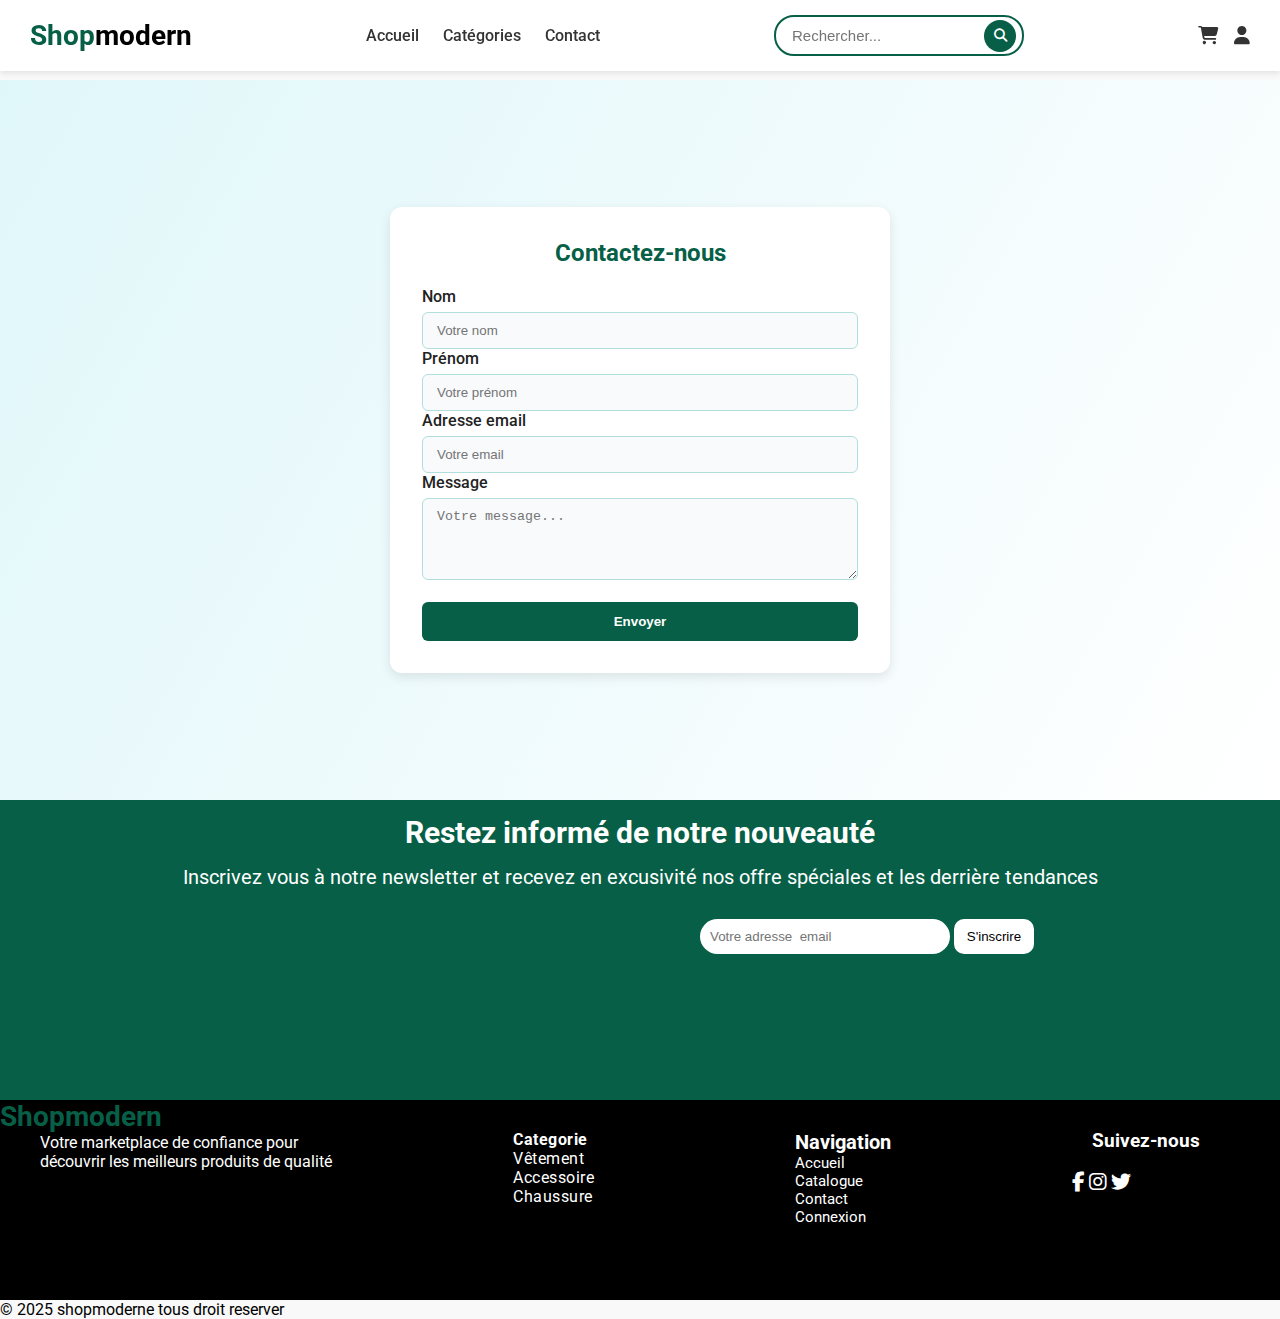
<file: contact.html>
<!DOCTYPE html>
<html lang="fr">
<head>
  <meta charset="UTF-8">
  <meta name="viewport" content="width=device-width, initial-scale=1.0">
  <title>ShopModern - Contact</title>
  <link rel="stylesheet" href="./fontawesome/css/all.min.css">
  <link rel="preconnect" href="https://fonts.googleapis.com">
  <link href="https://fonts.googleapis.com/css2?family=Roboto:wght@400;500;700&display=swap" rel="stylesheet">
  <style>
    :root {
      --main-color: #065f46;
      --main-hover: #009688;
      --font-main: 'Roboto', sans-serif;
    }
    * {
      margin: 0;
      padding: 0;
      box-sizing: border-box;
    }
    body {
      font-family: var(--font-main);
      background-color: #f9f9f9;
      padding-top: 80px;
    }
    .navbar {
      background-color: white;
      padding: 15px 30px;
      display: flex;
      justify-content: space-between;
      align-items: center;
      position: fixed;
      top: 0;
      width: 100%;
      box-shadow: 0 2px 6px rgba(0,0,0,0.1);
      z-index: 1000;
    }
    .logo {
      font-size: 28px;
      color: var(--main-color);
      font-weight: bold;
    }
    .logo span {
      color: #000;
    }
    .navbarlien {
      display: flex;
      list-style: none;
      gap: 24px;
    }
    .navbarlien a {
      text-decoration: none;
      color: #333;
      font-weight: 500;
    }
    .navbarlien a:hover {
      color: var(--main-hover);
    }
    .panier {
      display: flex;
      gap: 16px;
      font-size: 18px;
    }
    .panier a {
      color: #333;
      transition: 0.3s;
    }
    .panier a:hover {
      color: var(--main-hover);
    }
    .search-container {
      position: relative;
      width: 250px;
    }
    .search-container input {
      width: 100%;
      padding: 10px 40px 10px 16px;
      border-radius: 20px;
      border: 2px solid var(--main-color);
      font-size: 15px;
    }
    .search-container button {
      position: absolute;
      right: 8px;
      top: 50%;
      transform: translateY(-50%);
      background-color: var(--main-color);
      color: white;
      border: none;
      border-radius: 50%;
      width: 32px;
      height: 32px;
      display: flex;
      align-items: center;
      justify-content: center;
      cursor: pointer;
    }
    .has-sous-menu {
      position: relative;
    }
    .sous_menu {
      display: none;
      position: absolute;
      top: 100%;
      left: 0;
      background-color: white;
      box-shadow: 0 4px 10px rgba(0,0,0,0.1);
      list-style: none;
      padding: 10px 0;
      border-radius: 6px;
    }
    .sous_menu li a {
      display: block;
      padding: 8px 20px;
      text-decoration: none;
      color: #333;
    }
    .sous_menu li a:hover {
      background-color: #f0f0f0;
    }
    .has-sous-menu:hover .sous_menu {
      display: block;
    }
    .contact-section {
      background: linear-gradient(120deg, #e0f7fa 0%, #fff 100%);
      display: flex;
      justify-content: center;
      align-items: center;
      min-height: 80vh;
      padding: 40px 20px;
    }
    .contact-card {
      background-color: white;
      box-shadow: 0 4px 12px rgba(0,0,0,0.1);
      border-radius: 12px;
      padding: 32px;
      max-width: 500px;
      width: 100%;
    }
    .contact-card h1 {
      font-size: 24px;
      margin-bottom: 20px;
      color: var(--main-color);
      text-align: center;
    }
    .contact-card label {
      margin-top: 12px;
      font-weight: 500;
      color: #222;
    }
    .contact-card input,
    .contact-card textarea {
      width: 100%;
      margin-top: 6px;
      padding: 10px 14px;
      border-radius: 6px;
      border: 1.5px solid #b2dfdb;
      background: #f8fafc;
    }
    .contact-card input:focus,
    .contact-card textarea:focus {
      border-color: var(--main-color);
      outline: none;
    }
    .contact-card button {
      margin-top: 18px;
      width: 100%;
      background-color: var(--main-color);
      border: none;
      color: white;
      font-weight: bold;
      padding: 12px;
      border-radius: 6px;
      cursor: pointer;
    }
    .contact-card button:hover {
      background-color: var(--main-hover);
    }
    .contact-success {
      display: none;
      background-color: #e0f7fa;
      color: var(--main-hover);
      padding: 12px;
      margin-bottom: 16px;
      text-align: center;
      border-radius: 6px;
      font-weight: bold;
    }
/*style footer*/


.footer{
  background: #222;
  color:#eee;
  padding: 40px  20px 10px;
  font-family: sans-serif;
}
.footernewle{
  background-color:#065f46 ;
  height: 300px;

}
.footernewle h3 {
  text-align: center;
  color:white;
  font-size: 30px;
 padding: 15px;
}
.footernewle p{
  color: white;
  text-align: center;
  font-size: 20px;
}
.footernewle input[type="email"]{
  padding: 10px;
  width: 250px;
  border: none;
  border-radius: 20px;
  margin-left: 700px;
  margin-top: 30px;
}
.footernewle button{
  padding: 10px;
  background: white;
  border: none;
  color: black;
    border-radius: 10px;
    width: 80px;
  cursor: pointer;


}
.footer-containe{
  display: flex;
   background: black;
  height: 200px;
  flex-wrap: wrap;
  justify-content: space-between;
  gap:20px;
  min-width: 1200px;
  margin: auto;
}
.footer-section-about p{
  color:white;
  margin-left: 40px;
}
.categorie{
  color:white;
  padding: 20px;
  margin-top: 10px;
   letter-spacing: 0.5px;
}
.categorie ul li{
  color: white;
  list-style: none;
 
}
.footer-section-lien{
  padding:20px ;
  margin-top: 10px;
  
}
.footer-section-lien ul li{
  list-style: none;
  font-size: 15px;
}
.footer-section-lien a{
  text-decoration: none;
  color: white;
}
.footer-section-lien a:hover{
  color:#065f46;
}
.footericone p{
  color: white;

}
.social h3{
 color: white;
 margin-right: 60px;
 padding:20px ;
  margin-top: 10px;

}
.social i{
  color:white;
  font-size: 20px;
}
#p1{
  color:white;
}
 
.footer-section-lien h3{
  color: white;
  font-size: 20px;
}
  </style>
</head>
<body>
  <header class="navbar">
    <h1 class="logo">Shop<span>modern</span></h1>
    <ul class="navbarlien">
      <li><a href="index.html">Accueil</a></li>
      <li class="has-sous-menu">
        <a href="categorie.html">Catégories</a>
        <ul class="sous_menu">
          <li><a href="vetement.html">Vêtements</a></li>
          <li><a href="accessoire.html">Accessoires</a></li>
          <li><a href="chaussure.html">Chaussures</a></li>
        </ul>
      </li>
      <li><a href="contact.html">Contact</a></li>
    </ul>
    <div class="search-container">
      <input type="search" id="searchBar" placeholder="Rechercher...">
      <button type="submit"><i class="fa fa-search"></i></button>
    </div>
    <div class="panier">
      <a href="panier.html"><i class="fas fa-shopping-cart"></i></a>
      <a href="login.html"><i class="fas fa-user"></i></a>
    </div>
  </header>

  <section class="contact-section">
    <form class="contact-card" id="contactForm">
      <div class="contact-success" id="contactSuccess">Votre message a bien été envoyé !</div>
      <h1>Contactez-nous</h1>
      <label for="nom">Nom</label>
      <input type="text" id="nom" name="nom" placeholder="Votre nom" required>
      <label for="prenom">Prénom</label>
      <input type="text" id="prenom" name="prenom" placeholder="Votre prénom" required>
      <label for="email">Adresse email</label>
      <input type="email" id="email" name="email" placeholder="Votre email" required>
      <label for="message">Message</label>
      <textarea id="message" name="message" rows="4" placeholder="Votre message..." required></textarea>
      <button type="submit">Envoyer</button>
    </form>
  </section>

  <footer class="footers">
    <div class="footernewle">
      <h3>Restez informé de notre nouveauté</h3>
      <p>Inscrivez vous à notre newsletter et recevez en excusivité nos offre spéciales et les derrière tendances</p>
      <form id="Newsletterfooter">
        <input type="email" placeholder="Votre adresse  email" required>
        <button type="submit" id="bnt">S'inscrire</button>
      </form>
    </div>
    <div class="footer-containe">
      <div class="footer-section-about">
        <h2 class="logo">Shopmodern</h2>
        <p>Votre marketplace de confiance  pour<br> découvrir les meilleurs produits de qualité</p>
      </div>
      <div class="categorie">
        <h4>Categorie</h4>
        <ul>
          <li>Vêtement</li>
          <li>Accessoire</li>
          <li>Chaussure</li>
        </ul>
      </div>
      <div class="footer-section-lien">
        <h3>Navigation</h3>
        <ul>
          <li><a href="index.html">Accueil</a></li>
          <li><a href="produits.html">Catalogue</a></li>
          <li><a href="contact.html">Contact</a></li>
          <li><a href="#">Connexion</a></li>
        </ul>
      </div>
      <div class="social">
        <h3>Suivez-nous</h3>
        <a href="#"><i class="fab fa-facebook-f"></i></a>
        <a href="#"><i class="fab fa-instagram"></i></a>
        <a href="#"><i class="fab fa-twitter"></i></a>
      </div>
    </div>
    <div class="botton-bar">
      <p>&copy; 2025 shopmoderne tous droit reserver</p>
    </div>
  </footer>

  <script>
    document.getElementById('contactForm').addEventListener('submit', function(e) {
      e.preventDefault();
      const nom = document.getElementById('nom').value;
      const prenom = document.getElementById('prenom').value;
      const email = document.getElementById('email').value;
      const message = document.getElementById('message').value;
      let contacts = JSON.parse(localStorage.getItem('contacts') || '[]');
      contacts.push({ nom, prenom, email, message, date: new Date().toISOString() });
      localStorage.setItem('contacts', JSON.stringify(contacts));
      document.getElementById('contactSuccess').style.display = 'block';
      setTimeout(function() {
        document.getElementById('contactSuccess').style.display = 'none';
        document.getElementById('contactForm').reset();
      }, 2500);
    });
  </script>
</body>
</html>
</file>
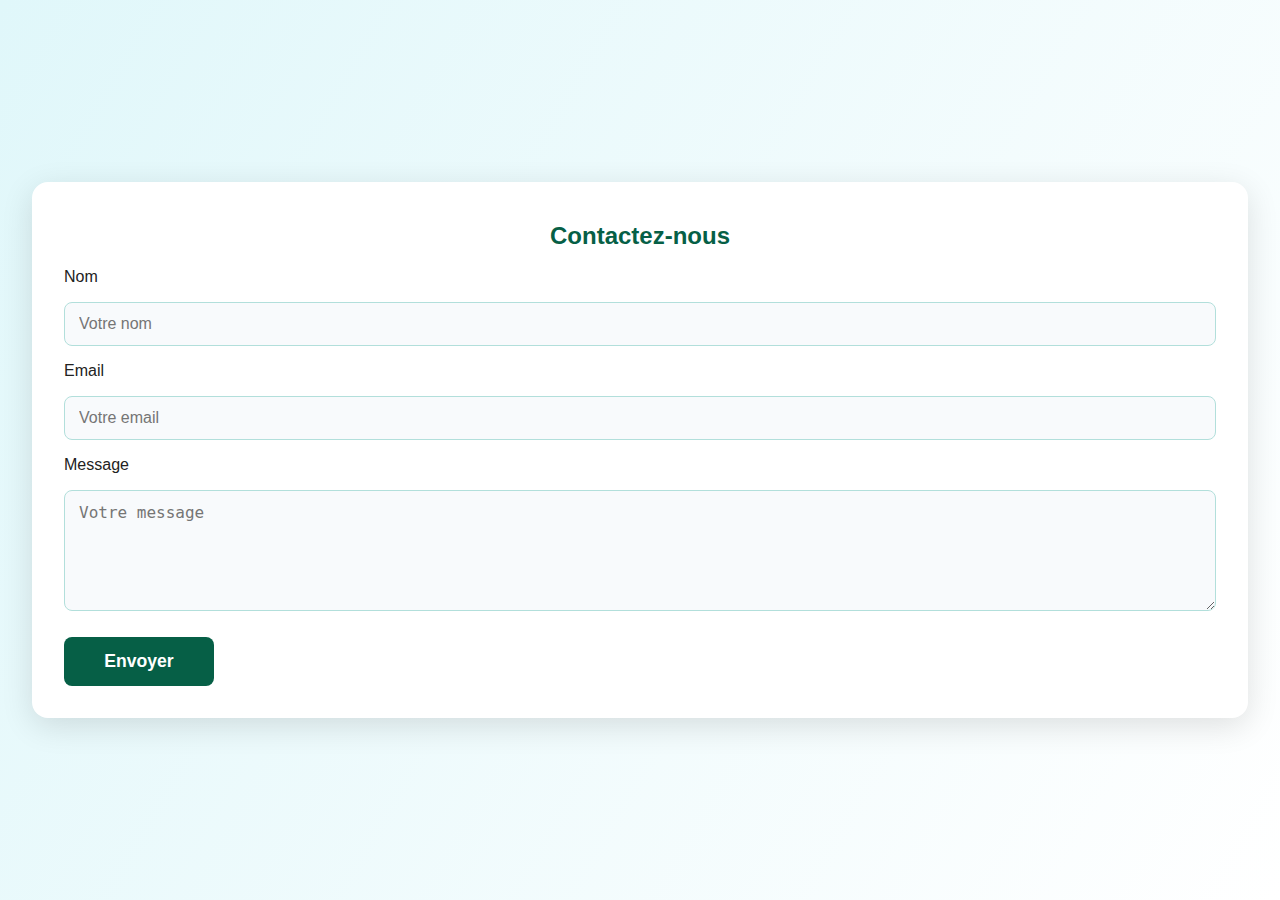
<file: formulaire.html>
<!DOCTYPE html>
<html lang="fr">
<head>
    <meta charset="UTF-8">
    <meta name="viewport" content="width=device-width, initial-scale=1.0">
    <title>Formulaire de Contact</title>
    <link rel="stylesheet" href="css/header.css">
    <link rel="stylesheet" href="./fontawesome/css/all.min.css">
    <style>
        body {
            background: #f8fafc;
            font-family: 'Segoe UI', Arial, sans-serif;
            margin: 0;
            padding: 0;
        }
        .form-page-container {
            min-height: 100vh;
            display: flex;
            align-items: center;
            justify-content: center;
            background: linear-gradient(120deg, #e0f7fa 0%, #fff 100%);
        }
        .form-box {
            background: #fff;
            border-radius: 16px;
            box-shadow: 0 8px 32px rgba(0,0,0,0.12);
            padding: 40px 32px 32px 32px;
            min-width: 340px;
            max-width: 95vw;
            width: 100%;
            display: flex;
            flex-direction: column;
            align-items: center;
        }
        .form-box h2 {
            margin-bottom: 18px;
            color: #065f46;
        }
        .form-box form {
            display: flex;
            flex-direction: column;
            gap: 16px;
            width: 100%;
        }
        .form-box label {
            font-weight: 500;
            color: #222;
        }
        .form-box input, .form-box textarea {
            padding: 12px 14px;
            border-radius: 8px;
            border: 1.5px solid #b2dfdb;
            font-size: 1rem;
            background: #f8fafc;
            transition: border 0.2s;
        }
        .form-box input:focus, .form-box textarea:focus {
            border: 1.5px solid #065f46;
            outline: none;
        }
        .form-box button {
            background: #065f46;
            color: #fff;
            border: none;
            border-radius: 8px;
            padding: 14px 0;
            font-size: 1.1rem;
            font-weight: bold;
            margin-top: 10px;
            cursor: pointer;
            transition: background 0.2s;
        }
        .form-box button:hover {
            background: #009688;
        }
        .form-success {
            color: #009688;
            margin-top: 16px;
            font-weight: 500;
            display: none;
        }
    </style>
</head>
<body>
    <div class="form-page-container">
        <div class="form-box">
            <h2>Contactez-nous</h2>
            <form id="contactForm" autocomplete="off">
                <label for="name">Nom</label>
                <input type="text" id="name" name="name" required placeholder="Votre nom">
                <label for="email">Email</label>
                <input type="email" id="email" name="email" required placeholder="Votre email">
                <label for="message">Message</label>
                <textarea id="message" name="message" rows="5" required placeholder="Votre message"></textarea>
                <button type="submit">Envoyer</button>
            </form>
            <div class="form-success" id="formSuccess">Votre message a bien été envoyé !</div>
        </div>
    </div>
    <script>
        document.getElementById('contactForm').addEventListener('submit', function(e) {
            e.preventDefault();
            document.getElementById('formSuccess').style.display = 'block';
            setTimeout(function() {
                document.getElementById('formSuccess').style.display = 'none';
                document.getElementById('contactForm').reset();
            }, 2000);
        });
    </script>
</body>
</html>
</file>
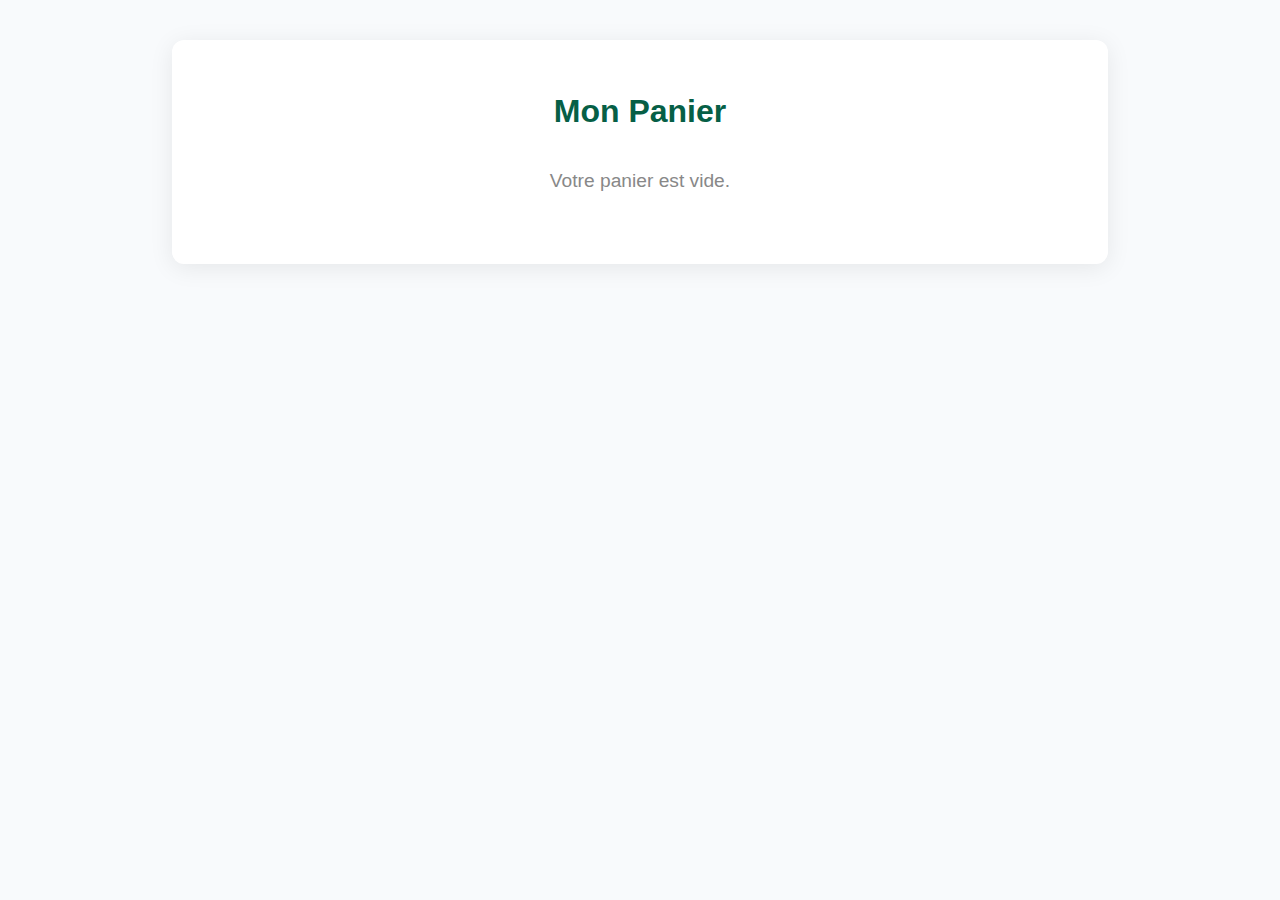
<file: panier.html>
<!DOCTYPE html>
<html lang="fr">
<head>
  <meta charset="UTF-8">
  <meta name="viewport" content="width=device-width, initial-scale=1.0">
  <title>Mon Panier</title>
  <link rel="stylesheet" href="./fontawesome/css/all.min.css">
  <style>
    body { font-family: 'Segoe UI', Tahoma, Geneva, Verdana, sans-serif; background: #f8fafc; margin: 0; padding: 0; }
    .container { max-width: 900px; margin: 40px auto; background: #fff; border-radius: 12px; box-shadow: 0 4px 24px rgba(0,0,0,0.08); padding: 32px 18px; }
    h1 { color: #065f46; text-align: center; margin-bottom: 32px; }
    table { width: 100%; border-collapse: collapse; margin-bottom: 24px; }
    th, td { padding: 12px 8px; text-align: center; }
    th { background: #065f46; color: #fff; font-weight: 600; }
    tr { border-bottom: 1px solid #e0e0e0; }
    img { width: 60px; height: 60px; object-fit: cover; border-radius: 8px; }
    .qty-btn { background: #065f46; color: #fff; border: none; border-radius: 4px; width: 28px; height: 28px; font-size: 18px; cursor: pointer; margin: 0 4px; }
    .qty-btn:active { background: #009688; }
    .remove-btn { background: #e74c3c; color: #fff; border: none; border-radius: 4px; padding: 4px 10px; cursor: pointer; font-size: 15px; }
    .total-row td { font-weight: bold; font-size: 1.1rem; color: #065f46; }
    .empty { text-align: center; color: #888; font-size: 1.2rem; margin: 40px 0; }
    @media (max-width: 700px) {
      .container { padding: 10px 2px; }
      th, td { padding: 7px 2px; font-size: 0.98rem; }
      img { width: 40px; height: 40px; }
    }
  </style>
</head>
<body>
  <div class="container">
    <h1>Mon Panier</h1>
    <div id="cartContent"></div>
  </div>
  <script>
    function getCart() {
      return JSON.parse(localStorage.getItem('cart')) || [];
    }
    function saveCart(cart) {
      localStorage.setItem('cart', JSON.stringify(cart));
    }
    function renderCart() {
      const cart = getCart();
      const cartContent = document.getElementById('cartContent');
      if (cart.length === 0) {
        cartContent.innerHTML = '<div class="empty">Votre panier est vide.</div>';
        return;
      }
      let total = 0;
      let html = `<table><thead><tr><th>Produit</th><th>Nom</th><th>Prix</th><th>Quantité</th><th>Total</th><th>Action</th></tr></thead><tbody>`;
      cart.forEach((item, idx) => {
        const price = parseInt(item.price) || 0;
        const qty = parseInt(item.qty) || 0;
        const itemTotal = price * qty;
        total += itemTotal;
        html += `<tr>
          <td><img src="${item.img}" alt=""></td>
          <td>${item.title}</td>
          <td>${price} GNF</td>
          <td>
            <button class="qty-btn" onclick="changeQty(${idx}, -1)">-</button>
            <span>${qty}</span>
            <button class="qty-btn" onclick="changeQty(${idx}, 1)">+</button>
          </td>
          <td>${itemTotal} GNF</td>
          <td><button class="remove-btn" onclick="removeItem(${idx})">Supprimer</button></td>
        </tr>`;
      });
      html += `<tr class="total-row"><td colspan="4">Total</td><td colspan="2">${total} GNF</td></tr>`;
      html += '</tbody></table>';
      cartContent.innerHTML = html;
    }
    function changeQty(idx, delta) {
      let cart = getCart();
      cart[idx].qty += delta;
      if (cart[idx].qty < 1) cart[idx].qty = 1;
      saveCart(cart);
      renderCart();
    }
    function removeItem(idx) {
      let cart = getCart();
      cart.splice(idx, 1);
      saveCart(cart);
      renderCart();
    }
    renderCart();
  </script>
</body>
</html>
</file>
<file: css/header.css>
transition: text-shadow 0.3s, color 0.3s, transform 0.3s;

.section_image .overlay-text h1:hover, .section_image .overlay-text p:hover {
  color: #fff;
  text-shadow: 0 4px 24px #009688, 0 2px 8px rgba(0,0,0,0.45);
  transform: translateY(-4px) scale(1.04);
}
.produitcard {
  /* ...autres styles existants... */
  opacity: 1;
  transform: none;
  animation: card-oscillate 3.2s ease-in-out infinite alternate;
@keyframes card-oscillate {
  0% {
    transform: scale(1) rotate(-0.5deg);
    box-shadow: 0 8px 24px rgba(0,0,0,0.12);
  }
  50% {
    transform: scale(1.025) rotate(0.7deg);
    box-shadow: 0 16px 32px rgba(0,150,136,0.10);
  }
  100% {
    transform: scale(1) rotate(-0.5deg);
    box-shadow: 0 8px 24px rgba(0,0,0,0.12);
  }
}
}
*{
    margin: 0;
    padding: 0;
    box-sizing: border-box;
   
}
body {
    font-family: 'Segoe UI', Tahoma, Geneva, Verdana, sans-serif;
    margin: 0;
    padding: 0;
    padding-top: 80px;
    
}

.logo{
    font-size: 30px;
    color:  #065f46;
    margin-left: 100px;
}

.card-content h3{
  color: #065f46;
}
 .navbar{background-color: white;
  color: #fff;
  padding: 15px 30px;
  display: flex;
  justify-content: space-between;
  align-items: center;
  position: fixed;
  z-index: 1000;

  width: 100%;
  box-shadow: 0 2px 5px rgba(0,0,0,0.1);
   top: 0;
 }
.navbarlien{
    display: flex;
    list-style: none;
    gap: 20px;
    margin-top: 10px;
       margin-right: 100px;
}
.navbarlien a{
    text-decoration: none;
    color: black;
}
.panier{
  margin-right: 100px;
  text-decoration: none;
  gap: 32px; /* Augmente l'espace entre les icônes */
  display: flex;
  align-items: center;
  position: relative;
}

.cart-count-badge {
  position: absolute;
  top: -8px;
  right: -8px;
  background: #e74c3c;
  color: white;
  border-radius: 50%;
  font-size: 12px;
  padding: 2px 6px;
  z-index: 10;
  min-width: 18px;
  text-align: center;
  font-weight: bold;
  pointer-events: none;
}
}

.icon-connexion {
  margin-left: 18px;
  font-size: 22px;
  color: #065f46;
  cursor: pointer;
  transition: color 0.2s;
}
.icon-connexion:hover {
  color: #009688;
}
 

a:hover{
  color: #065f46e7;
  
}
  .navbarlien {
    position: relative;
    list-style: none;
    padding: 0;
    margin: 0;
    display: flex;
    gap: 20px;
  }
  .navbarlien li {
    position: relative;
  }
  .sous_menu {
    display: none;
    position: absolute;
    left: 0;
    top: 100%;
    background: #fff;
    box-shadow: 0 2px 8px rgba(0,0,0,0.1);
    padding: 10px 0;
    min-width: 150px;
    z-index: 100;
    list-style: none;
  }
  .sous_menu li {
    padding: 0 20px;
    white-space: nowrap;
  }
  .has-sous-menu:hover .sous_menu {
    display: block;
  }
  .sous_menu li a {
    color: #333;
    text-decoration: none;
    display: block;
    padding: 8px 0;
    transition: background 0.2s;
   
  }
  .sous_menu li a:hover {
    background: #f0f0f0;
  }

/*style sous menu catalogue*/

.search-container {
  position: relative;
  max-width: 250px;
  width: 100%;
  display: flex;
  align-items: center;
}

.search-container input {
  width: 100%;
  padding: 10px 40px 10px 15px;
  border-radius: 25px;
  border: 2px solid #065f46;
  cursor: pointer;
  font-size: 15px;
  box-sizing: border-box;
}

.search-container button {
  position: absolute;
  right: 8px;
  top: 50%;
  transform: translateY(-50%);
  color: #fff;
  cursor: pointer;
  background-color: #065f46;
  font-size: 18px;
  width: 34px;
  height: 34px;
  border: none;
  border-radius: 50%;
  display: flex;
  align-items: center;
  justify-content: center;
  padding: 0;
}


.section_image {
  background-image: url("../image/Black\ friday\ shopping\ background\ for\ social\ media\ \(1\).jpeg");
  min-height: 600px;
  background-size: cover;
  background-position: center;
  background-repeat: no-repeat;
  position: relative;
  z-index: 1;
  animation: hero-cool-zoom 14s cubic-bezier(0.4,0,0.2,1) infinite alternate;
}

@keyframes hero-cool-zoom {
  0% {
    transform: scale(1) translateY(0) rotate(0deg);
    filter: brightness(1.01) contrast(1.05) saturate(1.04);
  }
  40% {
    transform: scale(1.07) translateY(-18px) rotate(-0.7deg);
    filter: brightness(1.10) contrast(1.13) saturate(1.10);
  }
  60% {
    transform: scale(1.11) translateY(-28px) rotate(0.7deg);
    filter: brightness(1.13) contrast(1.16) saturate(1.13);
  }
  100% {
    transform: scale(1) translateY(0) rotate(0deg);
    filter: brightness(1.01) contrast(1.05) saturate(1.04);
  }
}



.section_image .overlay-text {
  position: relative;
  width: 100%;
  height: 420px;
  display: flex;
  flex-direction: column;
  align-items: center;
  justify-content: center;
  margin-bottom: 32px;
  color: #fff;
  text-align: center;
  z-index: 2;
}

.section_image .overlay-text h1 {
  color: #fff;
  text-shadow: 0 2px 8px rgba(0,0,0,0.45);
  font-size: 3.2rem;
  font-weight: bold;
  margin: 0 0 18px 0;
}
.section_image .overlay-text p {
  color: #fff;
  text-shadow: 0 2px 8px rgba(0,0,0,0.45);
  font-size: 1.5rem;
  margin: 0 0 0 0;
}
.section_image .overlay-text h1 {
  font-size: 3.2rem;
  font-weight: bold;
  margin-bottom: 18px;
}
.section_image .overlay-text p {
  font-size: 1.5rem;
  margin-bottom: 0;
}

.section_image::before {
  content: "";
  position: absolute;
  top: 0;
  left: 0;
  width: 100%;
  height: 100%;
  background: rgba(0,0,0,0.45); /* overlay foncé */
  z-index: 1;
  border-radius: 0 0 18px 18px;
}
/* Titre PRODUIT Vedette */
.titr {
  margin-top: 40px;
  font-size: 2rem;
  font-weight: bold;
  text-align: center;
  color: #fff;
}

.produitcard {
  width: 270px;
  background: #fff;
  border-radius: 16px;
  overflow: hidden;
  box-shadow: 0 8px 24px rgba(0,0,0,0.12);
  transition: transform 0.25s, box-shadow 0.25s;
  margin: 30px auto;
  padding-bottom: 18px;
  display: flex;
  flex-direction: column;
  align-items: center;
  padding-bottom: 10px;
 
  
}
.produitcard:hover {
  transform: translateY(-14px) scale(1.06) rotate(-1.2deg);
  box-shadow: 0 24px 48px 0 #00968855, 0 16px 32px rgba(0,0,0,0.18);
  border: 2px solid #009688;
  transition: transform 0.25s, box-shadow 0.25s, border 0.25s;
}
.produitcard img {
  width: 100%;
  height: 310px;
  object-fit: cover;
  border-top-left-radius: 16px;
  border-top-right-radius: 16px;
}
.card-content {
  padding: 18px 14px 0 14px;
  width: 100%;
  text-align: center;
}
.card-content h3 {
  margin: 0 0 8px;
  font-size: 20px;
  color:#009688;
}
.prix {
  color: #009688;
  font-weight: bold;
  margin-bottom: 10px;
  font-size: 1.1rem;
}

.card-content {
  padding: 15px;
}

.card-content h3 {
  margin: 0 0 10px;
  font-size: 18px;
}

.titr{
  font-size: 30px;
  text-align: center;
}
.price {
  color: #009688;
  font-weight: bold;
  margin-bottom: 10px;
}

.rating i {
  color: gold;
  margin-right: 2px;
}

.rating .grey {
  color: #ccc;
}

button {
  background: #065f46;
  color: white;
  border: none;
  padding: 10px;
  width: 150px;
  border-radius: 5px;
  cursor: pointer;
  font-weight: bold;
}

button:hover {
  background:black;
}
/*style footer*/


.footer{
  background: #222;
  color:#eee;
  padding: 40px  20px 10px;
  font-family: sans-serif;
}
.footernewle{
  background-color:#065f46 ;
  height: 300px;

}
.footernewle h3 {
  text-align: center;
  color:white;
  font-size: 30px;
 padding: 15px;
}
.footernewle p{
  color: white;
  text-align: center;
  font-size: 20px;
}
.footernewle input[type="email"]{
  padding: 10px;
  width: 250px;
  border: none;
  border-radius: 20px;
  margin-left: 700px;
  margin-top: 30px;
}
.footernewle button{
  padding: 10px;
  background: white;
  border: none;
  color: black;
    border-radius: 10px;
    width: 80px;
  cursor: pointer;


}
.footer-containe{
  display: flex;
   background: black;
  height: 200px;
  flex-wrap: wrap;
  justify-content: space-between;
  gap:20px;
  min-width: 1200px;
  margin: auto;
}
.footer-section-about p{
  color:white;
  margin-left: 40px;
}
.categorie{
  color:white;
  padding: 20px;
  margin-top: 10px;
   letter-spacing: 0.5px;
}
.categorie ul li{
  color: white;
  list-style: none;
 
}
.footer-section-lien{
  padding:20px ;
  margin-top: 10px;
  
}
.footer-section-lien ul li{
  list-style: none;
  font-size: 15px;
}
.footer-section-lien a{
  text-decoration: none;
  color: white;
}
.footer-section-lien a:hover{
  color:#065f46;
}
.footericone p{
  color: white;

}
.social h3{
 color: white;
 margin-right: 60px;
 padding:20px ;
  margin-top: 10px;

}
.social i{
  color:white;
  font-size: 20px;
}
#p1{
  color:white;
}
 
.footer-section-lien h3{
  color: white;
  font-size: 20px;
}
.botton-bar{
  background-color: black;
  color: white;
  text-align: center;
  font-size: 20px;
}
.cards-container {
  display: grid;
  grid-template-columns: repeat(4, 1fr);
  gap: 32px;
  justify-items: center;
  max-width: 1200px;
  margin: 0 auto 40px auto;
  padding: 0 16px;
}
/* ================= RESPONSIVE DESIGN ================= */
@media (max-width: 1024px) {
  .cards-container {
    grid-template-columns: repeat(2, 1fr);
    gap: 24px;
  }
  .section_image .overlay-text {
    font-size: 1.1rem;
    height: 320px;
  }
  .footer-containe {
    flex-wrap: wrap;
    min-width: 0;
    gap: 12px;
  }
}

@media (max-width: 700px) {
  
.section_image {
  background-image: url("../image/Black\ friday\ shopping\ background\ for\ social\ media\ \(1\).jpeg");
  min-height: 600px;
  background-size: cover;
  background-position: center;
  background-repeat: no-repeat;
  position: relative;
  z-index: 1;
  animation: hero-cool-zoom 14s cubic-bezier(0.4,0,0.2,1) infinite alternate;
  margin-top: 200px;
}
  .navbar {
    flex-direction: column;
    align-items: flex-start;
    padding: 10px 8px;
   
  }
  .logo {
    margin-left: 10px;
    font-size: 22px;
  }
  .navbarlien {
    flex-direction: column;
    gap: 10px;
    margin-right: 0;
    margin-top: 8px;
  }
  .search-container {
    max-width: 100%;
    margin: 8px 0;
  }
  .cards-container {
    grid-template-columns: 1fr;
    gap: 16px;
  }
  .produitcard {
    width: 98vw;
    min-width: 0;
    margin: 12px auto;
  }
  .section_image {
    min-height: 320px;
  }
  .section_image .overlay-text {
    font-size: 1rem;
    height: 180px;
    padding: 0 8px;
  }
  .footer-containe {
    display: grid;
    grid-template-columns: 1fr 1fr;
    gap: 8px;
    min-width: 0;
    padding: 0 8px;
  }
  .footer-section-about, .categorie, .footer-section-lien, .social {
    min-width: 0;
    flex: 1 1 100%;
  }
  .footernewle input[type="email"] {
    width: 98%;
    margin-left: 0;
    max-width: 100%;
  }
}
</file>
